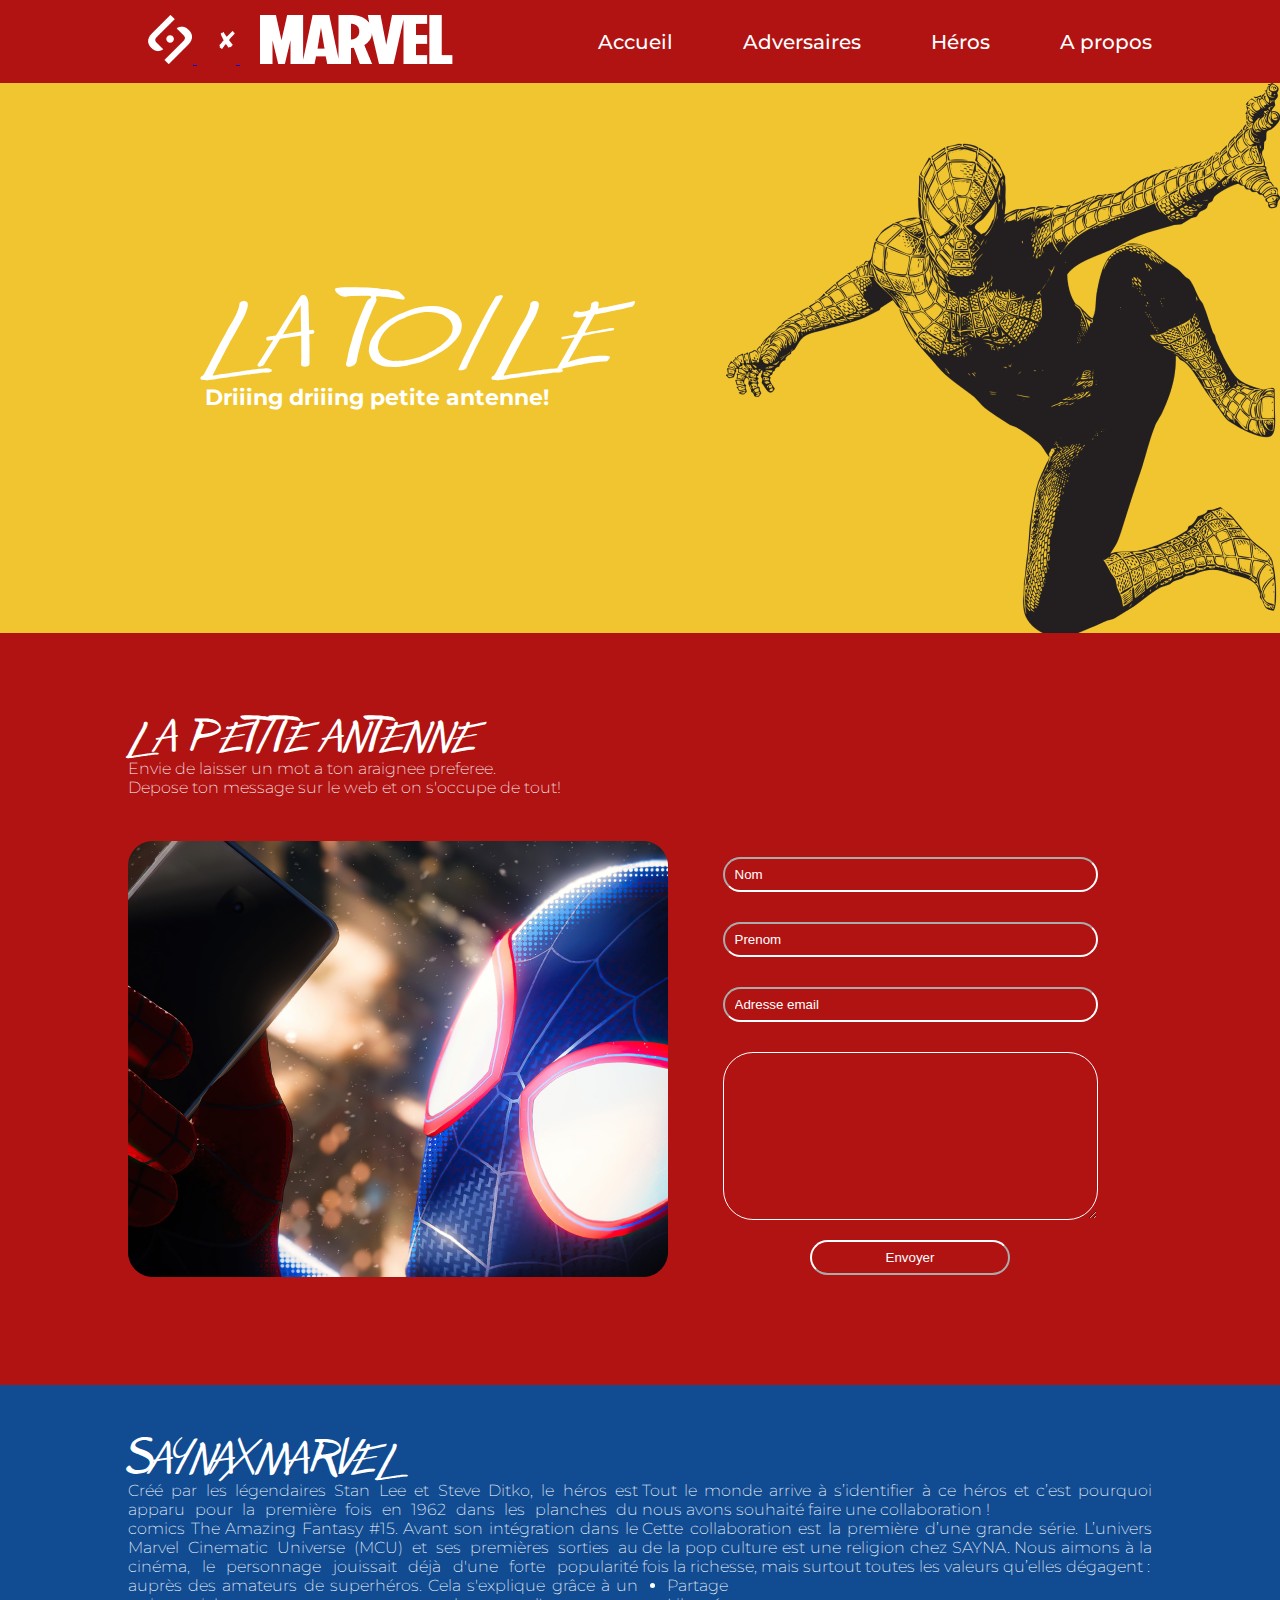
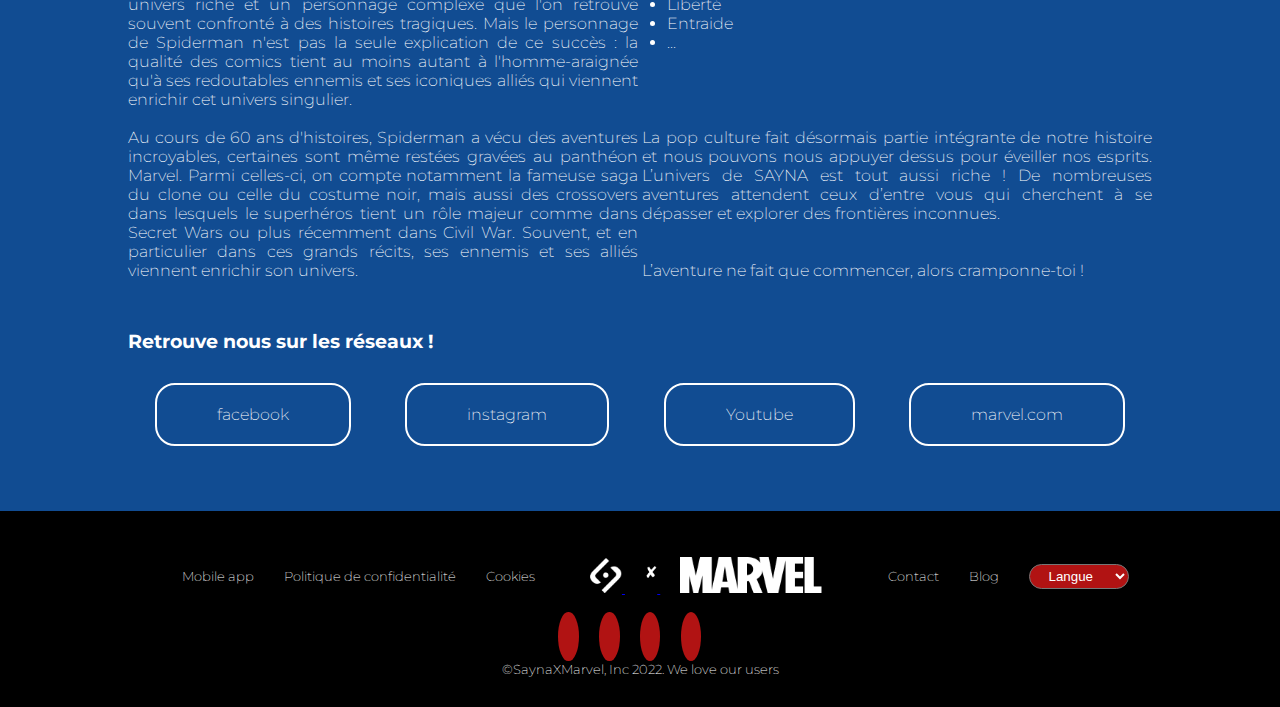
<file: SAYNA-JAVASCRIPT-NOWAYHOME-042022/apropos.html>
<!DOCTYPE html>
<html lang="fr">
<head>
    <meta charset="UTF-8">
    <meta http-equiv="X-UA-Compatible" content="IE=edge">
    <meta name="viewport" content="width=device-width, initial-scale=1.0">
    <link rel="stylesheet" href="https://cdnjs.cloudflare.com/ajax/libs/font-awesome/6.1.1/css/all.min.css" integrity="sha512-KfkfwYDsLkIlwQp6LFnl8zNdLGxu9YAA1QvwINks4PhcElQSvqcyVLLD9aMhXd13uQjoXtEKNosOWaZqXgel0g==" crossorigin="anonymous" referrerpolicy="no-referrer" />
    <link rel="stylesheet" href="./assets/css/adversaires.css">
    <link rel="stylesheet" href="./assets/css/apropos.css">
    <script src="jquery-3.6.0.min.js"></script>
    <title>Spiderman - A Propos</title>
</head>
<body>
    <header id="header-top">
        <nav>
            <div class="conteneur navigbar">
                <div class="brand">
                    <a href="bonus.html">
                        <img src="./assets/logo/logo1.png" alt="">
                        <img src="./assets/logo/logo2.png" alt="">
                        <img src="./assets/logo/logo3.png" alt="">
                    </a>
                </div>
                <div class="menu">
                    <ul>
                        <li><a href="index.html">Accueil</a></li>
                        <li><a href="adversaires.html">Adversaires</a></li>
                        <li><a href="heros.html">Héros</a></li>
                        <li><a href="apropos.html">A propos</a></li>
                    </ul>
                </div>
            </div>
        </nav>
    </header>
    <header id="header-top2">
        <div class="conteneur">
            <div class="brand-mobile">
                <a href="index.html">
                    <img src="./assets/logo/logo1.png" width="15%" alt="">
                    <img src="./assets/logo/logo2.png" width="10%" alt="">
                    <img src="./assets/logo/logo3.png" width="60%" alt="">
                </a>
                <div><i class="fa-solid fa-ellipsis fa-2x"></i></div>
            </div>
        </div>
    </header>
    <main>
        <section id="hero">
            <div class="image-rotate"></div>
            <!-- <div class="conteneur">
                <div class="brand-mobile">
                    <a href="index.html">
                        <img src="./assets/logo/logo1.png" width="15%" alt="">
                        <img src="./assets/logo/logo2.png" width="10%" alt="">
                        <img src="./assets/logo/logo3.png" width="60%" alt="">
                    </a>
                    <div><i class="fa-solid fa-ellipsis fa-2x"></i></div>
                </div>
            </div> -->
            <div class="conteneur box">
                <h1 class="titre">LA TOILE</h1>
                <p class="description">Driiing driiing petite antenne!</p>
            </div>
        </section>
        <section id="antenne">
            <div class="conteneur">
                <div class="antenne-header">
                    <h1>LA PETITE ANTENNE</h1>
                    <p>Envie de laisser un mot a ton araignee preferee. <br>
                    Depose ton message sur le web et on s'occupe de tout! </p>
                </div>
                <div class="antenne-body">
                    <div>
                        <img class="antenne-image" src="./assets/img/img34.png" style="width: 100%;" alt="">
                    </div>
                    <div class="formulaire">
                        <form action="" method="">
                            <input class="form-antenne" type="text" placeholder="Nom">
                            <input class="form-antenne" type="text" placeholder="Prenom" >
                            <input class="form-antenne " type="email" name="" id="" placeholder="Adresse email">
                            <textarea class="form-antenne" name="" id="" cols="30" rows="10"></textarea>
                            <input class="form-button" type="submit" value="Envoyer">
                        </form>
                    </div>
                </div>
            </div>
        </section>
        <section id="saynaxmarvel">
            <div class="conteneur">
                <h1>SAYNAXMARVEL</h1>
                <div class="saynaxmarvel-body">
                    <div class="box-text">
                        <p class="text">
                            Créé par les légendaires Stan Lee et Steve Ditko, le héros est apparu pour la première fois en 1962 dans les planches du comics The Amazing Fantasy #15. Avant son intégration dans le Marvel Cinematic Universe (MCU) et ses premières sorties au cinéma, le personnage jouissait déjà d'une forte popularité auprès des amateurs de superhéros. Cela s'explique grâce à un univers riche et un personnage complexe que l'on retrouve souvent confronté à des histoires tragiques. Mais le personnage de Spiderman n'est pas la seule explication de ce succès : la qualité des comics tient au moins autant à l'homme-araignée qu'à ses redoutables ennemis et ses iconiques alliés qui viennent enrichir cet univers singulier.
                       <br>
                       <br>
                            Au cours de 60 ans d'histoires, Spiderman a vécu des aventures incroyables, certaines sont même restées gravées au panthéon Marvel. Parmi celles-ci, on compte notamment la fameuse saga du clone ou celle du costume noir, mais aussi des crossovers dans lesquels le superhéros tient un rôle majeur comme dans Secret Wars ou plus récemment dans Civil War. Souvent, et en particulier dans ces grands récits, ses ennemis et ses alliés viennent enrichir son univers.
                        </p>
                    </div>

                    <div class="box-text">
                        <p class="text">
                            Tout le monde arrive à s’identifier à ce héros et c’est pourquoi nous avons souhaité faire une collaboration !
                            <br>
                            Cette collaboration est la première d’une grande série. L’univers de la pop culture est une religion chez SAYNA. Nous aimons à la fois la richesse, mais surtout toutes les valeurs qu’elles dégagent :
                            <ul>
                                <li>Partage</li>
                                <li>Liberté</li>
                                <li>Entraide</li>
                                <li>...</li>
                            </ul>
                            
                            <br>
                            <br>
                            <br>
                            <br>
                            La pop culture fait désormais partie intégrante de notre histoire et nous pouvons nous appuyer dessus pour éveiller nos esprits.
                            L’univers de SAYNA est tout aussi riche ! De nombreuses aventures attendent ceux d’entre vous qui cherchent à se dépasser et explorer des frontières inconnues.
                            <br>
                            <br>
                            <br>
                            L’aventure ne fait que commencer, alors cramponne-toi !
                        </p>
                    </div>
                </div>
                <div class="saynaxmarvel-media">
                    <h3>Retrouve nous sur les réseaux !</h3>
                    <div class="media">
                        <a href="#">facebook</a>
                        <a href="#">instagram</a>
                        <a href="#">Youtube</a>
                        <a href="#">marvel.com</a>
                    </div>
                </div>
            </div>
        </section>
    </main>
    <footer>
        <div class="conteneur footer">
            <div class="navigation-footer">
                <ul class="list1">
                    <li><a href="#">Mobile app</a></li>
                    <li><a href="#">Politique de confidentialité</a></li>
                    <li><a href="#">Cookies</a></li>
                </ul>
                <div class="brand">
                    <a href="#">
                        <img src="./assets/logo/logo1.png" width="16%" alt="">
                        <img src="./assets/logo/logo2.png" width="10%" alt="">
                        <img src="./assets/logo/logo3.png" width="50%" alt="">
                    </a>
                </div>
                <ul class="list2">
                    <li><a href="#">Contact</a></li>
                    <li><a href="#">Blog</a></li>
                    <li><select class="formselect">
                        <option selected="">Langue</option>
                        <option>Francais</option>
                        <option>Anglais</option>
                        <option>Espagnol</option>
                        <option>Creole</option>
                        </select></li>
                </ul>
            </div>
            <div class="media">
                <i class="fa-brands fa-facebook-f footer icon"></i>
                <i class="fa-brands fa-instagram footer icon"></i>
                <i class="fa-brands fa-youtube footer icon"></i>
                <i class="fa-brands fa-twitter footer icon"></i>
            </div>
            <div class="copyright">
                <p>&copy;SaynaXMarvel, Inc 2022. We love our users</p>
            </div>
        </div>
    </footer>
    <script src="commun.js"></script>
</body>
</html>
</file>
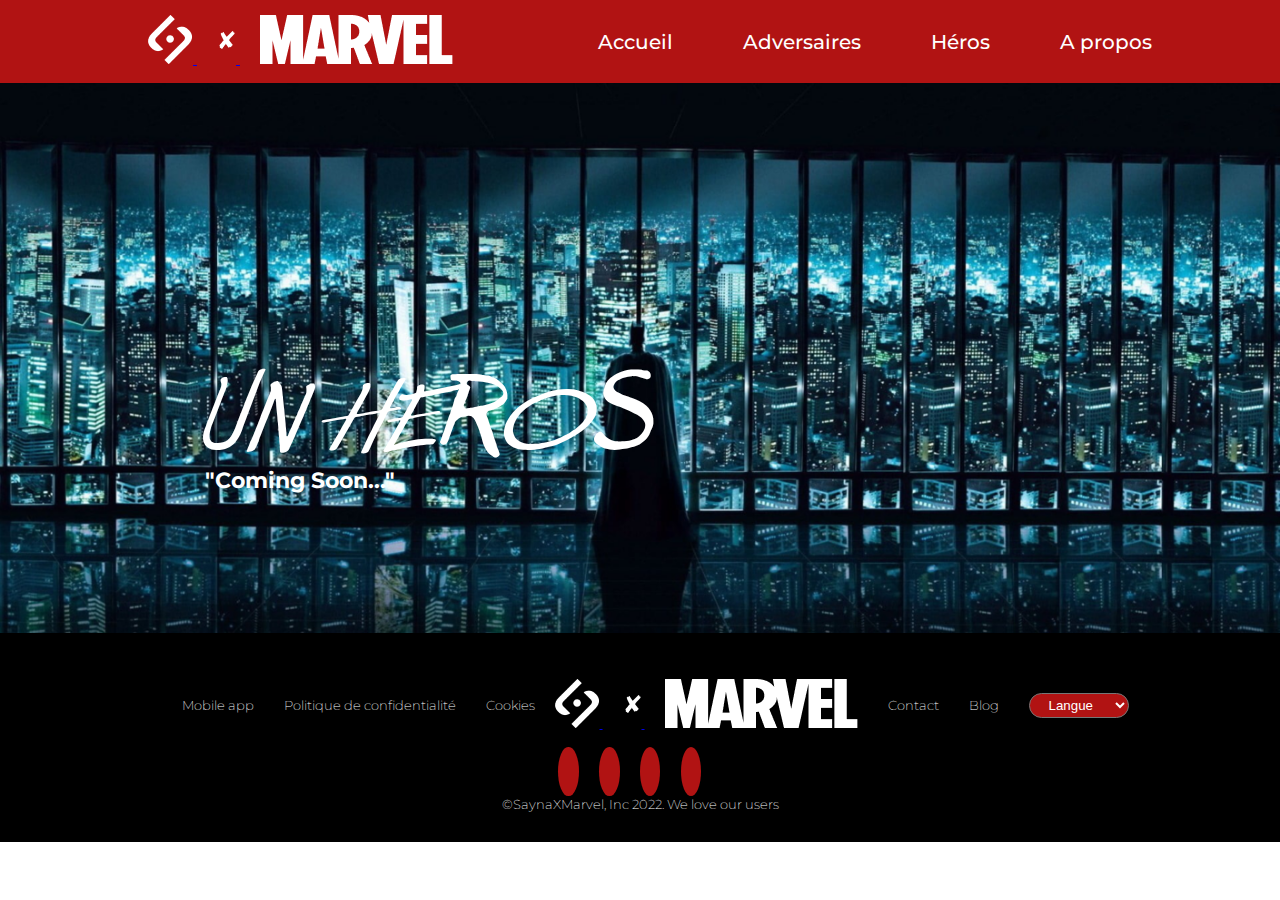
<file: SAYNA-JAVASCRIPT-NOWAYHOME-042022/bonus.html>
<!DOCTYPE html>
<html lang="fr">
<head>
    <meta charset="UTF-8">
    <meta http-equiv="X-UA-Compatible" content="IE=edge">
    <meta name="viewport" content="width=device-width, initial-scale=1.0">
    <link rel="stylesheet" href="https://cdnjs.cloudflare.com/ajax/libs/font-awesome/6.1.1/css/all.min.css" integrity="sha512-KfkfwYDsLkIlwQp6LFnl8zNdLGxu9YAA1QvwINks4PhcElQSvqcyVLLD9aMhXd13uQjoXtEKNosOWaZqXgel0g==" crossorigin="anonymous" referrerpolicy="no-referrer" />
    <link rel="stylesheet" href="./assets/css/adversaires.css">
    <link rel="stylesheet" href="./assets/css/bonus.css">
    <script src="jquery-3.6.0.min.js"></script>
    <title>Spiderman - Bonus</title>
</head>
<body>
    <header id="header-top">
        <nav>
            <div class="conteneur navigbar">
                <div class="brand">
                    <a href="bonus.html">
                        <img src="./assets/logo/logo1.png" alt="">
                        <img src="./assets/logo/logo2.png" alt="">
                        <img src="./assets/logo/logo3.png" alt="">
                    </a>
                </div>
                <div class="menu">
                    <ul>
                        <li><a href="index.html">Accueil</a></li>
                        <li><a href="adversaires.html">Adversaires</a></li>
                        <li><a href="heros.html">Héros</a></li>
                        <li><a href="apropos.html">A propos</a></li>
                    </ul>
                </div>
            </div>
        </nav>
    </header>
    <main>
        <section id="hero" >
            <div class="conteneur">
                <div class="brand-mobile">
                    <a href="index.html">
                        <img src="./assets/logo/logo1.png" width="15%" alt="">
                        <img src="./assets/logo/logo2.png" width="10%" alt="">
                        <img src="./assets/logo/logo3.png" width="60%" alt="">
                    </a>
                    <div><i class="fa-solid fa-ellipsis fa-2x"></i></div>
                </div>
            </div>
            
            <div class="conteneur box">
                <h1 class="titre">UN HEROS</h1>
                <p class="description">"Coming Soon..."</p>
            </div>
        </section>
    </main>

    <footer>
        <div class="conteneur footer">
            <div class="navigation-footer">
                <ul class="list1">
                    <li><a href="#">Mobile app</a></li>
                    <li><a href="#">Politique de confidentialité</a></li>
                    <li><a href="#">Cookies</a></li>
                </ul>
                <div class="brand">
                    <a href="#">
                        <img src="./assets/logo/logo1.png" alt="">
                        <img src="./assets/logo/logo2.png" alt="">
                        <img src="./assets/logo/logo3.png" alt="">
                    </a>
                </div>
                <ul class="list2">
                    <li><a href="#">Contact</a></li>
                    <li><a href="#">Blog</a></li>
                    <li><select class="formselect">
                        <option selected="">Langue</option>
                        <option>Francais</option>
                        <option>Anglais</option>
                        <option>Espagnol</option>
                        <option>Creole</option>
                        </select></li>
                </ul>
            </div>
            <div class="media">
                <i class="fa-brands fa-facebook-f footer icon"></i>
                <i class="fa-brands fa-instagram footer icon"></i>
                <i class="fa-brands fa-youtube footer icon"></i>
                <i class="fa-brands fa-twitter footer icon"></i>
            </div>
            <div class="copyright">
                <p>&copy;SaynaXMarvel, Inc 2022. We love our users</p>
            </div>
        </div>
    </footer>
    <script src="commun.js"></script>
</body>
</html>
</file>
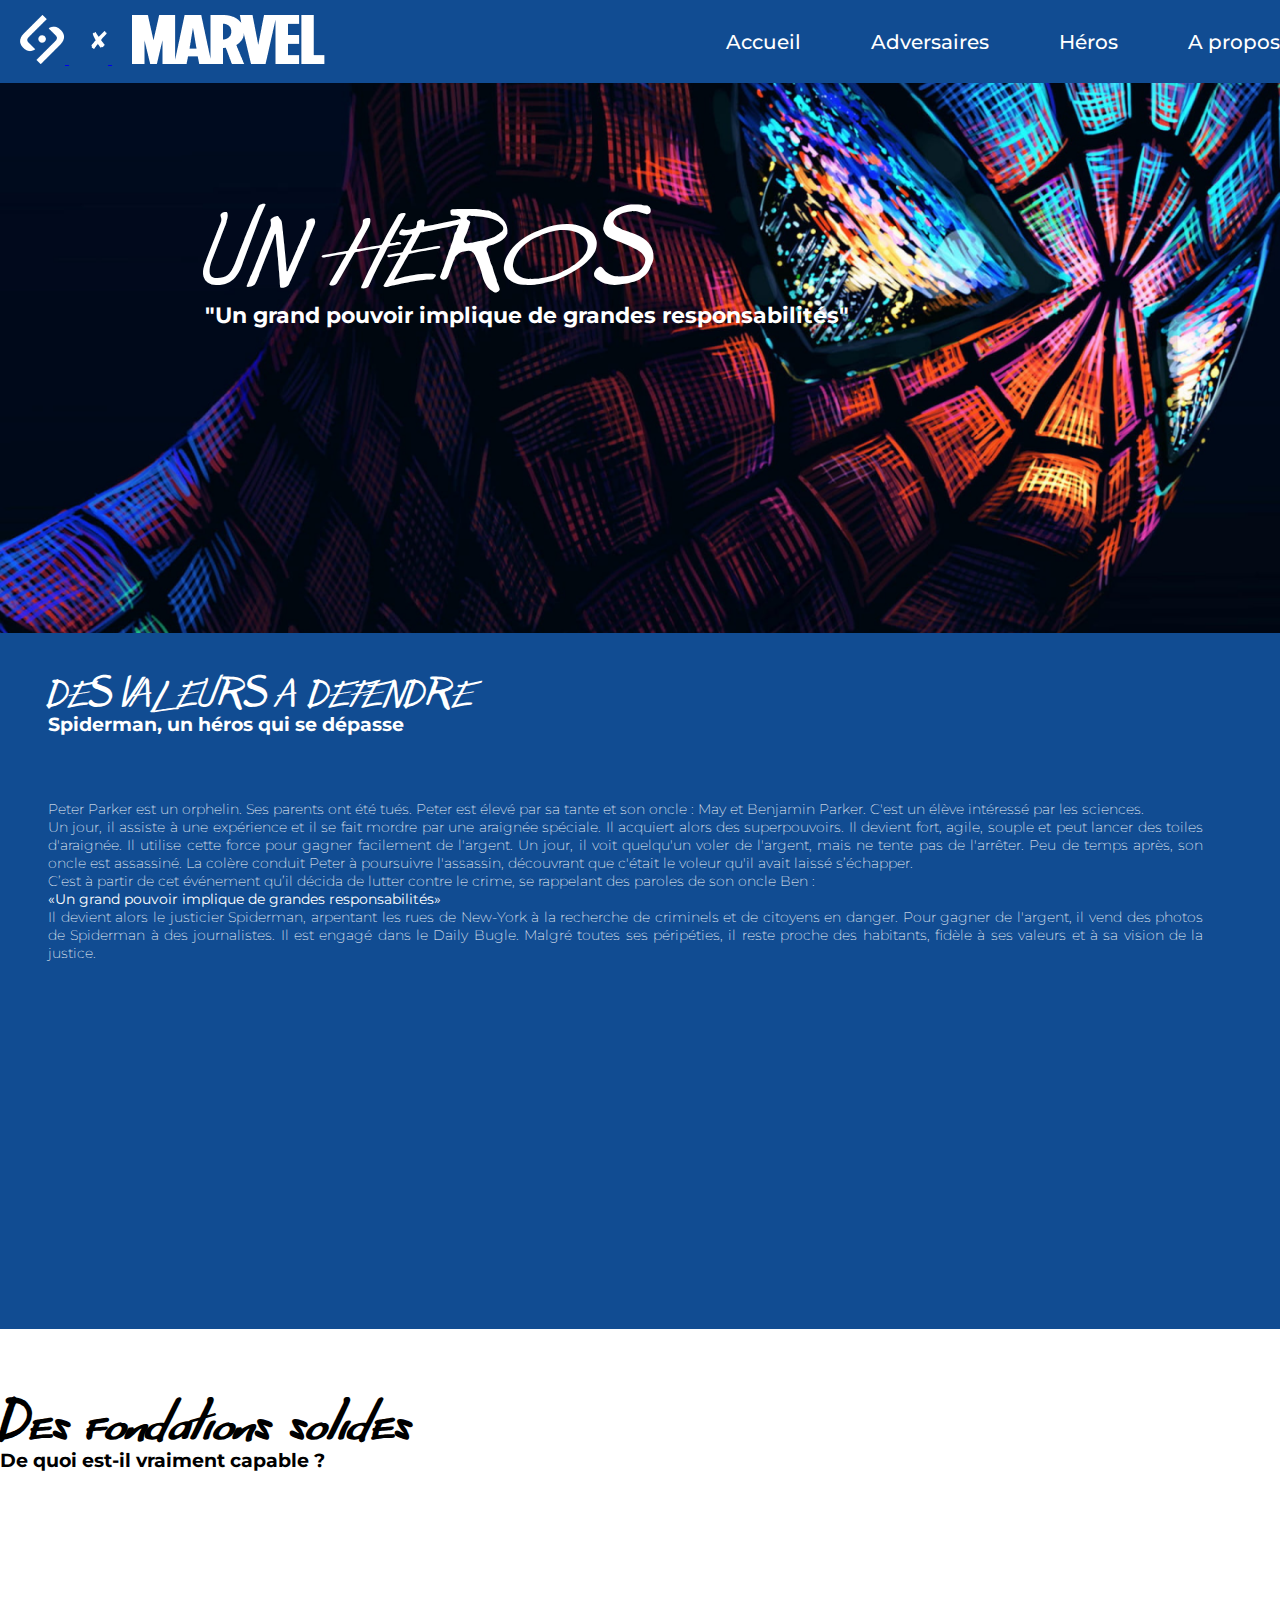
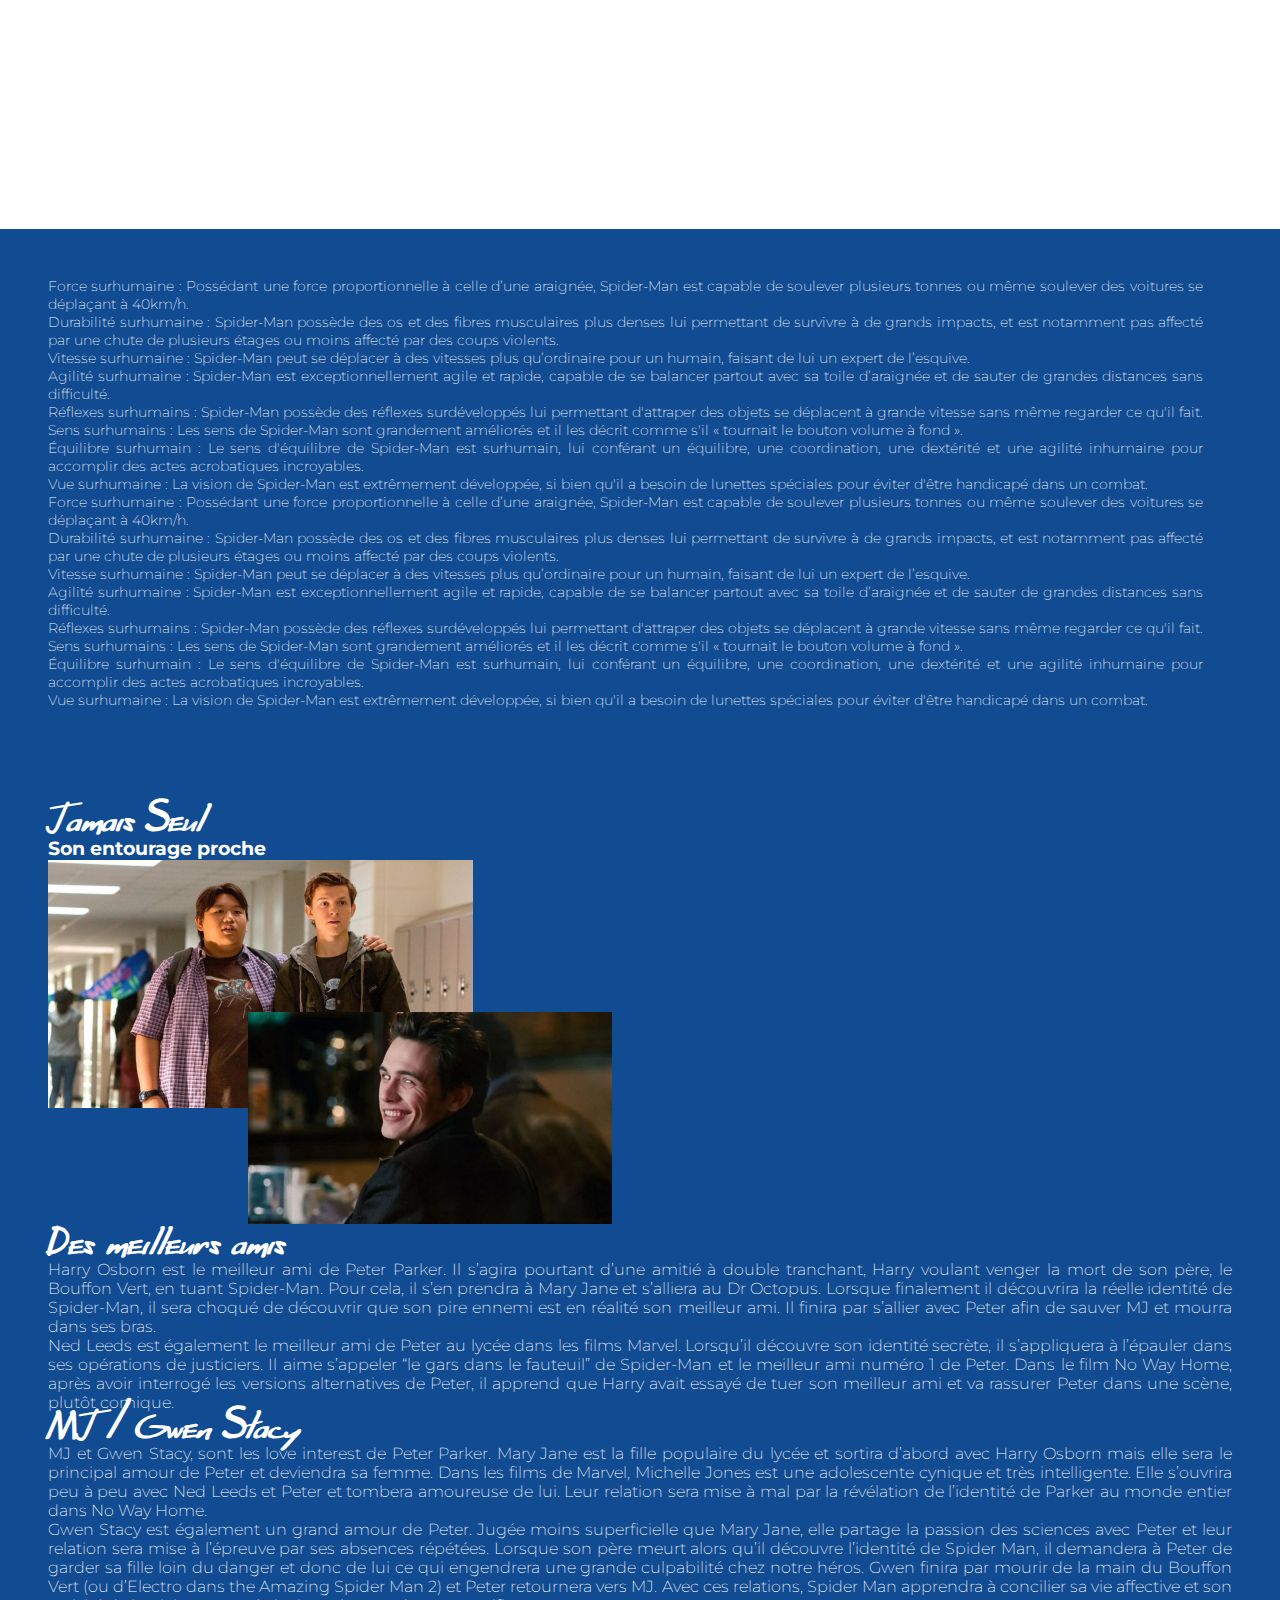
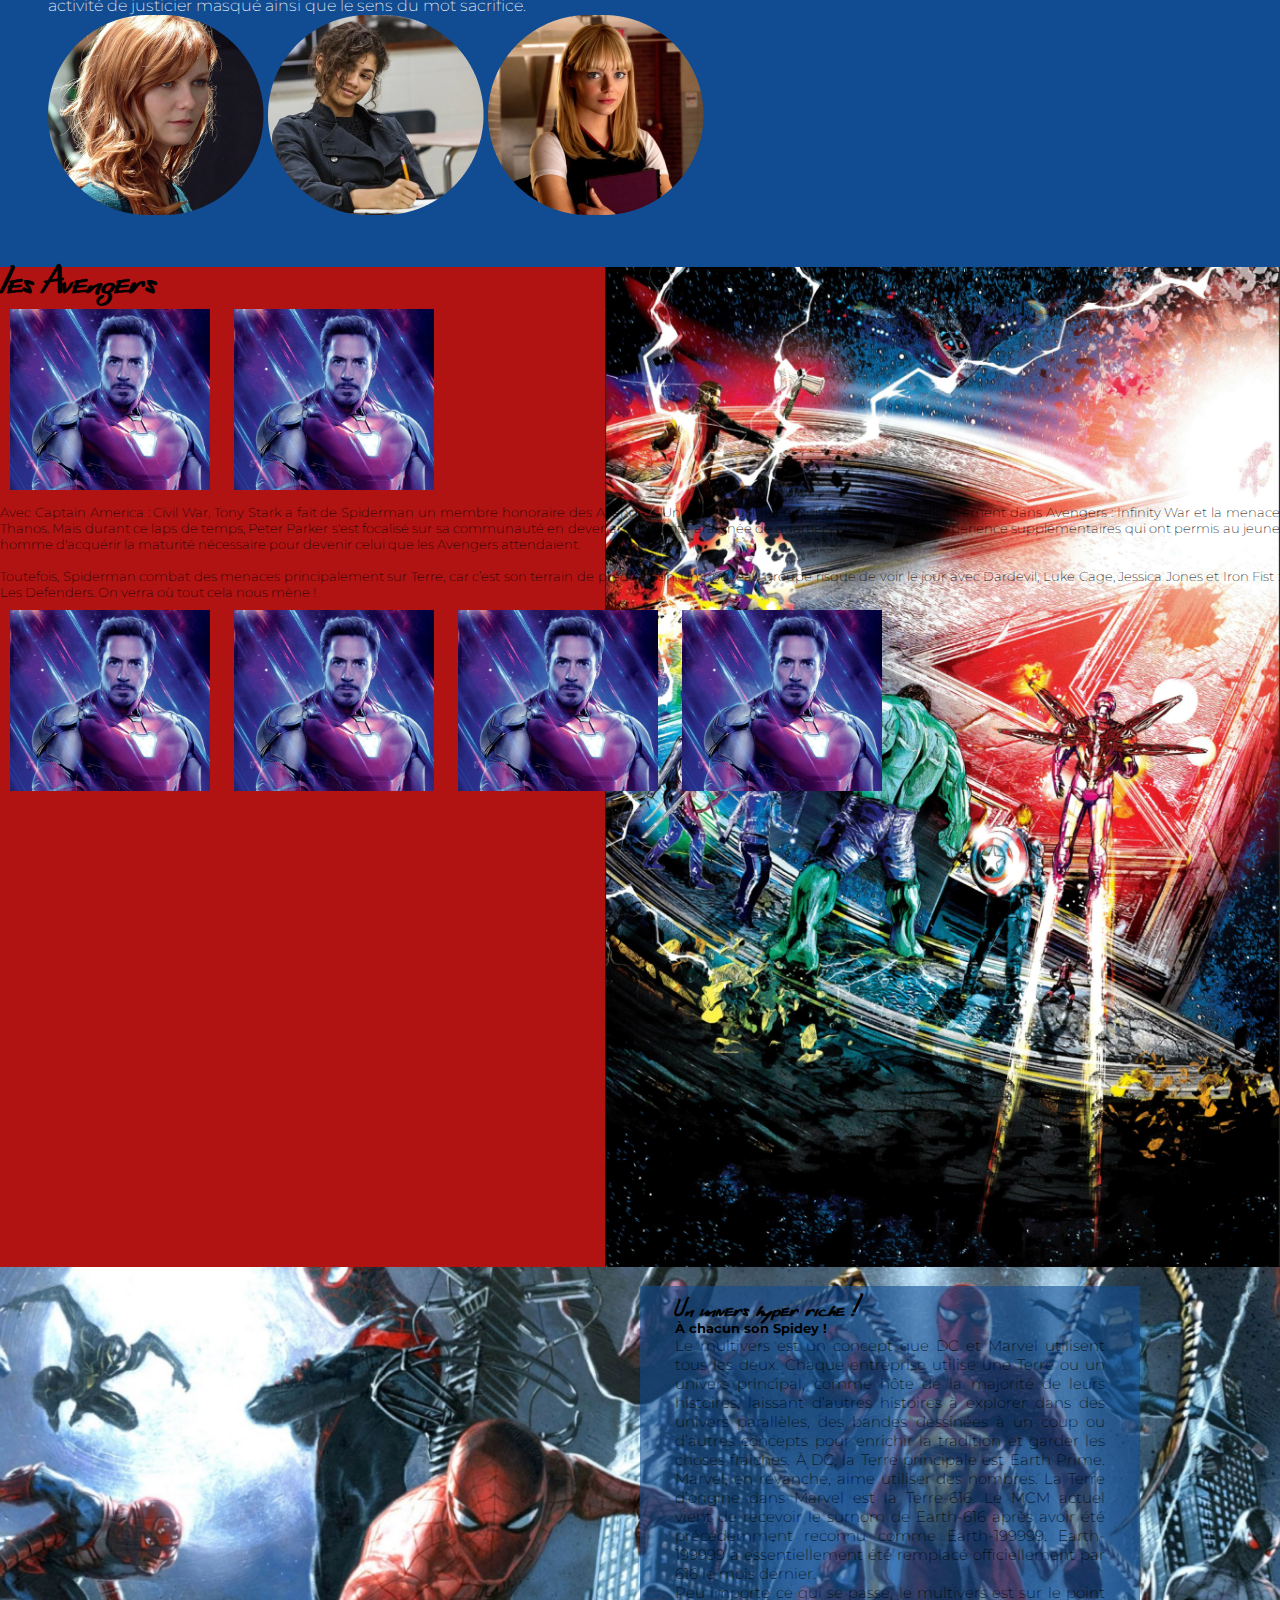
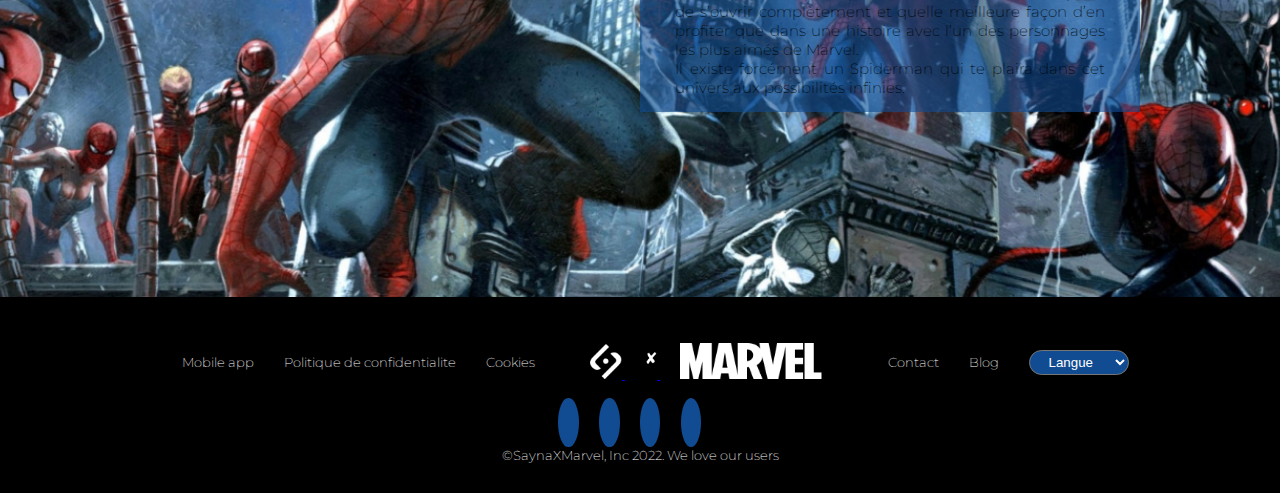
<file: SAYNA-JAVASCRIPT-NOWAYHOME-042022/heros.html>
<!DOCTYPE html>
<html lang="fr">
<head>
    <meta charset="UTF-8">
    <meta http-equiv="X-UA-Compatible" content="IE=edge">
    <meta name="viewport" content="width=device-width, initial-scale=1.0">
    <link href="https://cdn.jsdelivr.net/npm/bootstrap@5.1.3/dist/css/bootstrap.min.css" rel="stylesheet" integrity="sha384-1BmE4kWBq78iYhFldvKuhfTAU6auU8tT94WrHftjDbrCEXSU1oBoqyl2QvZ6jIW3" crossorigin="anonymous">
    <link rel="stylesheet" href="https://cdnjs.cloudflare.com/ajax/libs/font-awesome/6.1.1/css/all.min.css" integrity="sha512-KfkfwYDsLkIlwQp6LFnl8zNdLGxu9YAA1QvwINks4PhcElQSvqcyVLLD9aMhXd13uQjoXtEKNosOWaZqXgel0g==" crossorigin="anonymous" referrerpolicy="no-referrer" />
    <link rel="stylesheet" href="./assets/css/adversaires.css">
    <link rel="stylesheet" href="./assets/css/heros.css">
    <script src="jquery-3.6.0.min.js"></script>
    <title>Spiderman - Heros</title>
</head>
<body>
    <header id="header-top">
        <nav>
            <div class="container navigbar">
                <div class="brand">
                    <a href="bonus.html">
                        <img src="./assets/logo/logo1.png" alt="">
                        <img src="./assets/logo/logo2.png" alt="">
                        <img src="./assets/logo/logo3.png" alt="">
                    </a>
                </div>
                <div class="menu">
                    <ul>
                        <li><a href="index.html">Accueil</a></li>
                        <li><a href="adversaires.html">Adversaires</a></li>
                        <li><a href="heros.html">Héros</a></li>
                        <li><a href="apropos.html">A propos</a></li>
                    </ul>
                </div>
            </div>
        </nav>
    </header>
    <main>
        <section id="hero" >
            <div class="container">
                <div class="d-flex d-sm-none brand-mobile">
                    <a href="index.html">
                        <img src="./assets/logo/logo1.png" width="15%" alt="">
                        <img src="./assets/logo/logo2.png" width="10%" alt="">
                        <img src="./assets/logo/logo3.png" width="60%" alt="">
                    </a>
                    <div class="menu-mobile"><i class="fa-solid fa-ellipsis fa-2x"></i></div>
                </div>
            </div>
            <div class="conteneur box">
                <h1 class="titre">UN HEROS</h1>
                <p class="description">"Un grand pouvoir implique de grandes responsabilités"</p>
            </div>
        </section>
        <section id="valeurs">
            <div class="container">
                <div class="valeurs-head">
                    <h1>DES VALEURS A DEFENDRE</h1>
                    <h3>Spiderman, un héros qui se dépasse</h3>
                </div>
                <div class="row align-items-center valeurs-body ">
                    <div class="col-md-6 fw-light text">
                        <p>Peter Parker est un orphelin. Ses parents ont été tués. Peter est élevé par sa tante et son oncle : May et Benjamin Parker. C'est un élève intéressé par les sciences.
                        </p>
                        <p>Un jour, il assiste à une expérience et il se fait mordre par une araignée spéciale. Il acquiert alors des superpouvoirs. Il devient fort, agile, souple et peut lancer des toiles d'araignée. Il utilise cette force pour gagner facilement de l'argent. Un jour, il voit quelqu'un voler de l'argent, mais ne tente pas de l'arrêter. Peu de temps après, son oncle est assassiné. La colère conduit Peter à poursuivre l'assassin, découvrant que c'était le voleur qu'il avait laissé s’échapper.
                        </p>
                        <p>C’est à partir de cet événement qu’il décida de lutter contre le crime, se rappelant des paroles de son oncle Ben :</p>
                        <p><b> &laquo;Un grand pouvoir implique de grandes responsabilités&raquo; </b></p>
                        <p>Il devient alors le justicier Spiderman, arpentant les rues de New-York à la recherche de criminels et de citoyens en danger.
                            Pour gagner de l'argent, il vend des photos de Spiderman à des journalistes. Il est engagé dans le Daily Bugle.
                            Malgré toutes ses péripéties, il reste proche des habitants, fidèle à ses valeurs et à sa vision de la justice.</p>
                    </div>
                    <div class="col-md-6 video">
                        <iframe width="560" height="315" src="https://www.youtube.com/embed/masukri2JiQ" title="YouTube video player" frameborder="0" allow="accelerometer; autoplay; clipboard-write; encrypted-media; gyroscope; picture-in-picture" allowfullscreen></iframe>
                    </div>
                </div>
            </div>
        </section>
        <section id="fondations">
            <div class="container text-white">
                <h1 class="text-uppercase">Des fondations solides</h1>
                <h3>De quoi est-il vraiment capable ?</h3>
            </div>
        </section>
        <section id="heros-info">
            <div class="container">
                <div class="row">
                    <div class="col-md-6 text fw-light">
                        <p> <span class="fw-bold">Force surhumaine :</span> Possédant une force proportionnelle à celle d’une araignée, Spider-Man est capable de soulever plusieurs tonnes ou même soulever des voitures se déplaçant à 40km/h.<br> 
                        <span class="fw-bold"> Durabilité surhumaine :</span> Spider-Man possède des os et des fibres musculaires plus denses lui permettant de survivre à de grands impacts, et est notamment pas affecté par une chute de plusieurs étages ou moins affecté par des coups violents. <br> 
                        <span class="fw-bold">Vitesse surhumaine :</span> Spider-Man peut se déplacer à des vitesses plus qu’ordinaire pour un humain, faisant de lui un expert de l’esquive. <br>
                        <span class="fw-bold">Agilité surhumaine :</span> Spider-Man est exceptionnellement agile et rapide, capable de se balancer partout avec sa toile d’araignée et de sauter de grandes distances sans difficulté.</p>
                        <p> <span class="fw-bold">Réflexes surhumains :</span> Spider-Man possède des réflexes surdéveloppés lui permettant d'attraper des objets se déplacent à grande vitesse sans même regarder ce qu'il fait.
                            Sens surhumains : Les sens de Spider-Man sont grandement améliorés et il les décrit comme s'il « tournait le bouton volume à fond ».
                            <br> 
                        <span class="fw-bold"> Équilibre surhumain :</span> Le sens d'équilibre de Spider-Man est surhumain, lui conférant un équilibre, une coordination, une dextérité et une agilité inhumaine pour accomplir des actes acrobatiques incroyables.
                        <br> 
                        <span class="fw-bold">Vue surhumaine :</span> La vision de Spider-Man est extrêmement développée, si bien qu'il a besoin de lunettes spéciales pour éviter d'être handicapé dans un combat.
                        </p>
                    </div>
                    <div class="col-md-6 text fw-light">
                        <p> <span class="fw-bold">Force surhumaine :</span> Possédant une force proportionnelle à celle d’une araignée, Spider-Man est capable de soulever plusieurs tonnes ou même soulever des voitures se déplaçant à 40km/h.<br> 
                            <span class="fw-bold"> Durabilité surhumaine :</span> Spider-Man possède des os et des fibres musculaires plus denses lui permettant de survivre à de grands impacts, et est notamment pas affecté par une chute de plusieurs étages ou moins affecté par des coups violents. <br> 
                            <span class="fw-bold">Vitesse surhumaine :</span> Spider-Man peut se déplacer à des vitesses plus qu’ordinaire pour un humain, faisant de lui un expert de l’esquive. <br>
                            <span class="fw-bold">Agilité surhumaine :</span> Spider-Man est exceptionnellement agile et rapide, capable de se balancer partout avec sa toile d’araignée et de sauter de grandes distances sans difficulté.</p>
                            <p> <span class="fw-bold">Réflexes surhumains :</span> Spider-Man possède des réflexes surdéveloppés lui permettant d'attraper des objets se déplacent à grande vitesse sans même regarder ce qu'il fait.
                                Sens surhumains : Les sens de Spider-Man sont grandement améliorés et il les décrit comme s'il « tournait le bouton volume à fond ».
                                <br> 
                            <span class="fw-bold"> Équilibre surhumain :</span> Le sens d'équilibre de Spider-Man est surhumain, lui conférant un équilibre, une coordination, une dextérité et une agilité inhumaine pour accomplir des actes acrobatiques incroyables.
                            <br> 
                            <span class="fw-bold">Vue surhumaine :</span> La vision de Spider-Man est extrêmement développée, si bien qu'il a besoin de lunettes spéciales pour éviter d'être handicapé dans un combat.
                            </p>
                    </div>
                </div>
            </div>
        </section>
        <section id="entourage">
            <div class="container">
                <div class="entourage-head">
                    <h1 class="text-uppercase">Jamais Seul</h1>
                    <h3>Son entourage proche</h3>
                </div>
                <div class="row">
                    <div class="col-md-6">
                        <div class="entourage-image1">
                            <img class="img-fluid" src="./assets/img/img21.png" alt="">
                        </div>
                        <div class="entourage-image2">
                            <img class="img-fluid" src="./assets/img/img22.png" alt="">
                        </div>
                    </div>
                    <div class="col-md-6">
                        <h1 class="text-uppercase">Des meilleurs amis</h1>
                        <p class="entourage-text" >Harry Osborn est le meilleur ami de Peter Parker. Il s’agira pourtant d’une amitié à double tranchant, Harry voulant venger la mort de son père, le Bouffon Vert, en tuant Spider-Man. Pour cela, il s’en prendra à Mary Jane et s’alliera au Dr Octopus. Lorsque finalement il découvrira la réelle identité de Spider-Man, il sera choqué de découvrir que son pire ennemi est en réalité son meilleur ami. Il finira par s’allier avec Peter afin de sauver MJ et mourra dans ses bras. <br>
                        Ned Leeds est également le meilleur ami de Peter au lycée dans les films Marvel. Lorsqu’il découvre son identité secrète, il s’appliquera à l’épauler dans ses opérations de justiciers. Il aime s’appeler “le gars dans le fauteuil” de Spider-Man et le meilleur ami numéro 1 de Peter. Dans le film No Way Home, après avoir interrogé les versions alternatives de Peter, il apprend que Harry avait essayé de tuer son meilleur ami et va rassurer Peter dans une scène, plutôt comique.
                        </p>
                    </div>
                    <div class="col-md-6">
                        <h1 class="text-uppercase">MJ / Gwen Stacy</h1>
                        <p class="entourage-text">MJ et Gwen Stacy, sont les love interest de Peter Parker. Mary Jane est la fille populaire du lycée et sortira d’abord avec Harry Osborn mais elle sera le principal amour de Peter et deviendra sa femme. Dans les films de Marvel, Michelle Jones est une adolescente cynique et très intelligente. Elle s’ouvrira peu à peu avec Ned Leeds et Peter et tombera amoureuse de lui. Leur relation sera mise à mal par la révélation de l’identité de Parker au monde entier dans No Way Home. <br>
                        Gwen Stacy est également un grand amour de Peter. Jugée moins superficielle que Mary Jane, elle partage la passion des sciences avec Peter et leur relation sera mise à l’épreuve par ses absences répétées. Lorsque son père meurt alors qu’il découvre l’identité de Spider Man, il demandera à Peter de garder sa fille loin du danger et donc de lui ce qui engendrera une grande culpabilité chez notre héros. Gwen finira par mourir de la main du Bouffon Vert (ou d’Electro dans the Amazing Spider Man 2)  et Peter retournera vers MJ.
                        Avec ces relations, Spider Man apprendra à concilier sa vie affective et son activité de justicier masqué ainsi que le sens du mot sacrifice.
                            </p>
                    </div>
                    <div class="col-md-6">
                        <div class="text-center pt-5 entourage3-img">
                            <img class="img-fluid p-2" src="./assets/img/img23.png" alt="">
                            <img class="img-fluid p-2" src="./assets/img/img24.png" alt="">
                            <img class="img-fluid p-2" src="./assets/img/img25.png" alt="">
                        </div>
                    </div>
                </div>
            </div>
        </section>
        <section id="avengers" class="py-5">
            <div class="container">
                <div class="row">
                    <div class="col-md-6">
                        <h1 class="text-uppercase text-white pb-4">les Avengers</h1>
                        <div class="">
                            <div class="row">
                                <div class="col-md-5">
                                    <img class="avengers-img" src="./assets/img/img26.png"  alt="">
                                    <img class="avengers-img" src="./assets/img/img26.png"  alt="">
                                </div>
                                <div class="col-md-6 text-white">
                                    <p class="avengers-text">Avec Captain America : Civil War, Tony Stark a fait de Spiderman un membre honoraire des Avengers. Un statut qui lui a ensuite été octroyé définitivement dans Avengers : Infinity War et la menace Thanos. Mais durant ce laps de temps, Peter Parker s'est focalisé sur sa communauté en devenant "la petite araignée de quartier". Deux années d'expérience supplémentaires qui ont permis au jeune homme d'acquérir la maturité nécessaire pour devenir celui que les Avengers attendaient. <br>
                                       <br> Toutefois, Spiderman combat des menaces principalement sur Terre, car c’est son terrain de prédilection. Un nouveau groupe risque de voir le jour avec Dardevil, Luke Cage, Jessica Jones et Iron Fist : Les Defenders. On verra où tout cela nous mène ! </p>
                                </div>
                            </div> 
                        </div>
                            <img class="avengers-img" src="./assets/img/img26.png"  alt="">
                            <img class="avengers-img" src="./assets/img/img26.png"  alt="">
                            <img class="avengers-img" src="./assets/img/img26.png"  alt="">
                            <img class="avengers-img" src="./assets/img/img26.png"  alt="">
                        </div>
                    </div>
                    <div class="col-md-6">
                    </div>
                </div>
            </div>
        </section>
        <section id="univers">
            <div class="univers-content">
                <h3 class="text-uppercase text-white text-center">Un univers hyper riche !</h3>
                <h5 class="text-white text-end" >À chacun son Spidey !</h5>
                <div class="univers-text text-white">
                    <p>
                        Le multivers est un concept que DC et Marvel utilisent tous les deux. Chaque entreprise utilise une Terre ou un univers principal, comme hôte de la majorité de leurs histoires, laissant d’autres histoires à explorer dans des univers parallèles, des bandes dessinées à un coup ou d’autres concepts pour enrichir la tradition et garder les choses fraîches. À DC, la Terre principale est Earth Prime. Marvel, en revanche, aime utiliser des nombres. La Terre d’origine dans Marvel est la Terre-616. Le MCM actuel vient de recevoir le surnom de Earth-616 après avoir été précédemment reconnu comme Earth-199999. Earth-199999 a essentiellement été remplacé officiellement par 616 le mois dernier.

                    </p>
                    <p>
                        Peu importe ce qui se passe, le multivers est sur le point de s’ouvrir complètement et quelle meilleure façon d’en profiter que dans une histoire avec l’un des personnages les plus aimés de Marvel.
                    </p>
                    <p>
                        Il existe forcément un Spiderman qui te plaira dans cet univers aux possibilités infinies.
                    </p>
                </div>
            </div>
            
        </section>
    </main>
    <footer>
        <div class="conteneur footer">
            <div class="navigation-footer">
                <ul class="list1">
                    <li><a href="#">Mobile app</a></li>
                    <li><a href="#">Politique de confidentialite</a></li>
                    <li><a href="#">Cookies</a></li>
                </ul>
                <div class="brand">
                    <a href="#">
                        <img src="./assets/logo/logo1.png" width="16%" alt="">
                        <img src="./assets/logo/logo2.png" width="10%" alt="">
                        <img src="./assets/logo/logo3.png" width="50%" alt="">
                    </a>
                </div>
                <ul class="list2">
                    <li><a href="#">Contact</a></li>
                    <li><a href="#">Blog</a></li>
                    <li><select class="formselect">
                        <option selected="">Langue</option>
                        <option>Francais</option>
                        <option>Anglais</option>
                        <option>Espagnol</option>
                        <option>Creole</option>
                        </select></li>
                </ul>
            </div>
            <div class="media">
                <i class="fa-brands fa-facebook-f footer icon"></i>
                <i class="fa-brands fa-instagram footer icon"></i>
                <i class="fa-brands fa-youtube footer icon"></i>
                <i class="fa-brands fa-twitter footer icon"></i>
            </div>
            <div class="copyright">
                <p>&copy;SaynaXMarvel, Inc 2022. We love our users</p>
            </div>
        </div>
    </footer>
    <script src="https://cdn.jsdelivr.net/npm/bootstrap@5.1.3/dist/js/bootstrap.bundle.min.js" integrity="sha384-ka7Sk0Gln4gmtz2MlQnikT1wXgYsOg+OMhuP+IlRH9sENBO0LRn5q+8nbTov4+1p" crossorigin="anonymous"></script>
    <script src="commun.js"></script>
</body>
</html>
</file>
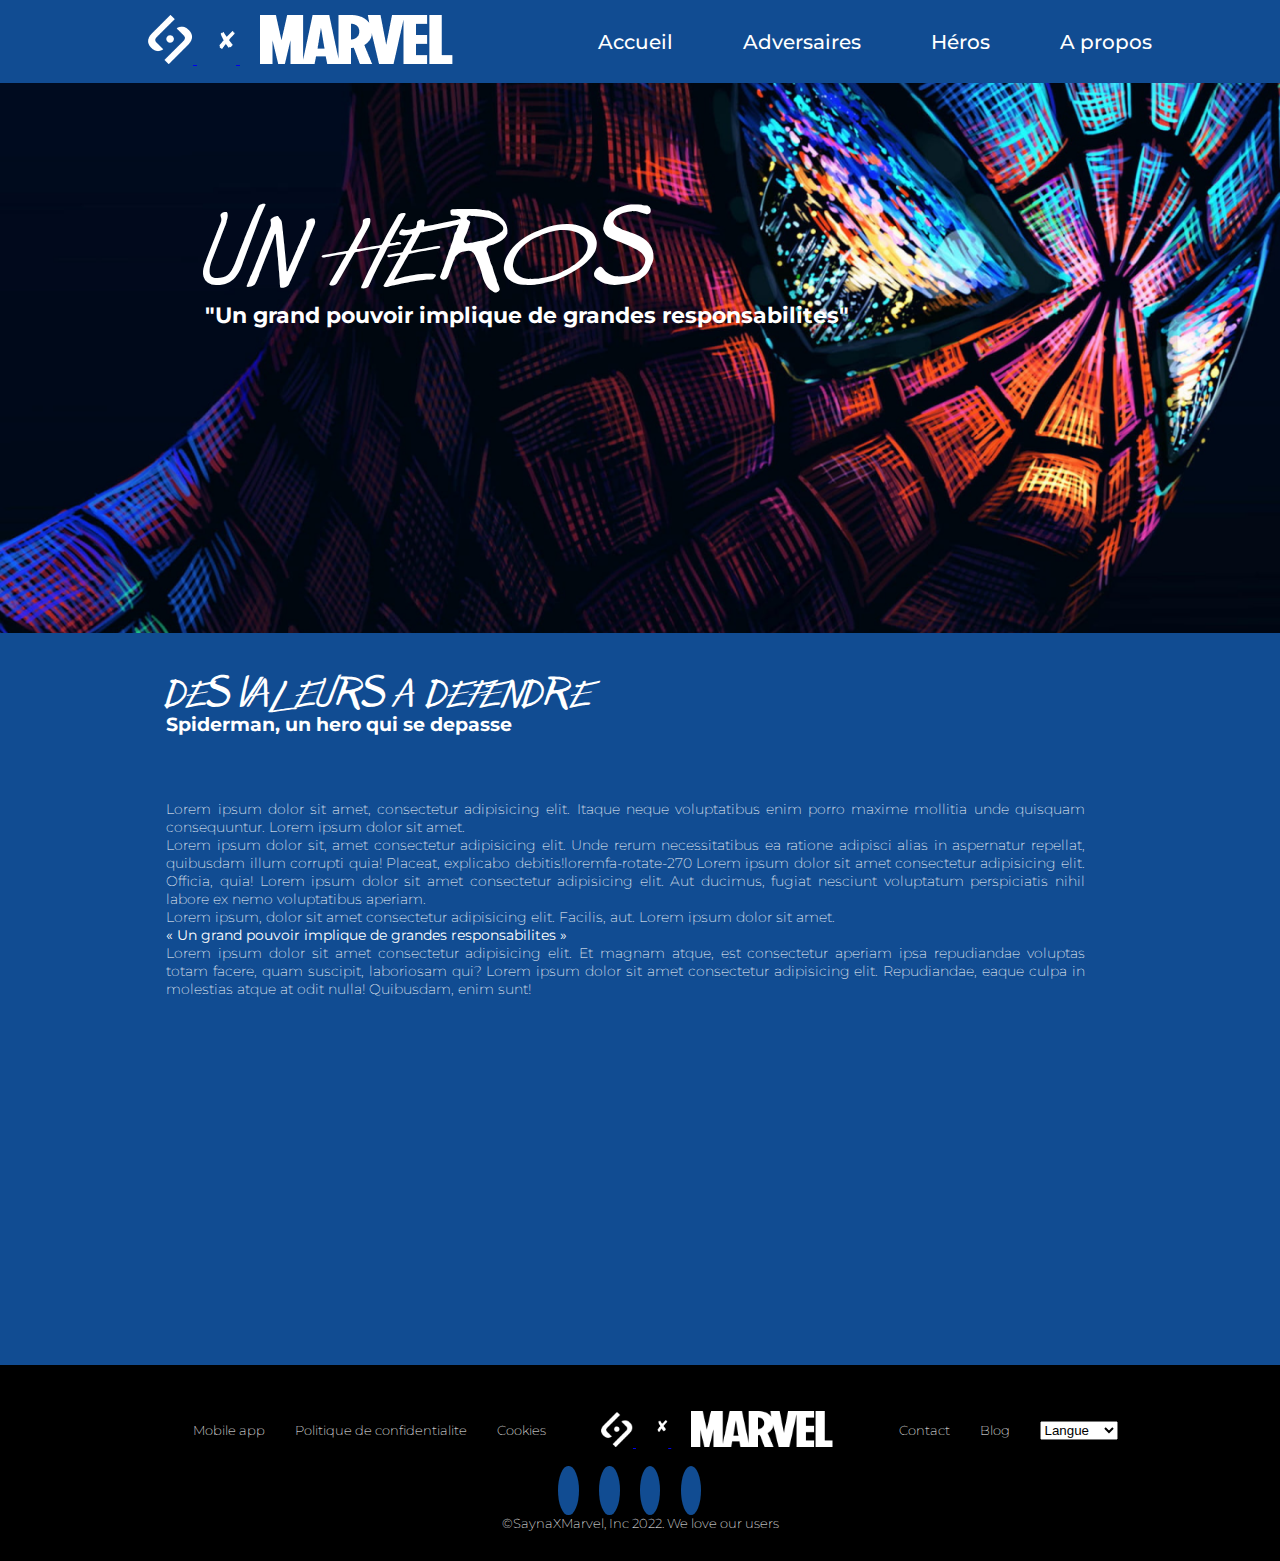
<file: SAYNA-JAVASCRIPT-NOWAYHOME-042022/herospure.html>
<!DOCTYPE html>
<html lang="fr">
<head>
    <meta charset="UTF-8">
    <meta http-equiv="X-UA-Compatible" content="IE=edge">
    <meta name="viewport" content="width=device-width, initial-scale=1.0">
    <link rel="stylesheet" href="./assets/css/adversaires.css">
    <link rel="stylesheet" href="./assets/css/heros.css">
    <script src="jquery-3.6.0.min.js"></script>
    <title>Spiderman - Accueil</title>
</head>
<body>
    <header id="header-top">
        <nav>
            <div class="conteneur navigbar">
                <div class="brand">
                    <a href="bonus.html">
                        <img src="./assets/logo/logo1.png" alt="">
                        <img src="./assets/logo/logo2.png" alt="">
                        <img src="./assets/logo/logo3.png" alt="">
                    </a>
                </div>
                <div class="menu">
                    <ul>
                        <li><a href="index.html">Accueil</a></li>
                        <li><a href="adversaires.html">Adversaires</a></li>
                        <li><a href="heros.html">Héros</a></li>
                        <li><a href="apropos.html">A propos</a></li>
                    </ul>
                </div>
            </div>
        </nav>
    </header>
    <main>
        <section id="hero" >
            <div class="conteneur">
                <div class="brand-mobile">
                    <a href="index.html">
                        <img src="./assets/logo/logo1.png" width="15%" alt="">
                        <img src="./assets/logo/logo2.png" width="10%" alt="">
                        <img src="./assets/logo/logo3.png" width="60%" alt="">
                    </a>
                    <div><i class="fa-solid fa-ellipsis fa-2x"></i></div>
                </div>
            </div>
            <div class="conteneur box">
                <h1 class="titre">UN HEROS</h1>
                <p class="description">"Un grand pouvoir implique de grandes responsabilites"</p>
            </div>
        </section>
        <section id="valeurs">
            <div class="conteneur">
                <div class="valeurs-head">
                    <h1>DES VALEURS A DEFENDRE</h1>
                    <h3>Spiderman, un hero qui se depasse</h3>
                </div>
                <div class="valeurs-body">
                    <div class="text">
                        <p>Lorem ipsum dolor sit amet, consectetur adipisicing elit. Itaque neque voluptatibus enim porro maxime mollitia unde quisquam consequuntur. Lorem ipsum dolor sit amet.</p>
                        <p>Lorem ipsum dolor sit, amet consectetur adipisicing elit. Unde rerum necessitatibus ea ratione adipisci alias in aspernatur repellat, quibusdam illum corrupti quia! Placeat, explicabo debitis!loremfa-rotate-270 Lorem ipsum dolor sit amet consectetur adipisicing elit. Officia, quia! Lorem ipsum dolor sit amet consectetur adipisicing elit. Aut ducimus, fugiat nesciunt voluptatum perspiciatis nihil labore ex nemo voluptatibus aperiam.</p>
                        <p>Lorem ipsum, dolor sit amet consectetur adipisicing elit. Facilis, aut. Lorem ipsum dolor sit amet.</p>
                        <p><b> &laquo; Un grand pouvoir implique de grandes responsabilites &raquo; </b></p>
                        <p>Lorem ipsum dolor sit amet consectetur adipisicing elit. Et magnam atque, est consectetur aperiam ipsa repudiandae voluptas totam facere, quam suscipit, laboriosam qui? Lorem ipsum dolor sit amet consectetur adipisicing elit. Repudiandae, eaque culpa in molestias atque at odit nulla! Quibusdam, enim sunt!</p>
                    </div>
                    <div class="video">
                        <iframe width="560" height="315" src="https://www.youtube.com/embed/I2TLyYLWciM" title="YouTube video player" frameborder="0" allow="accelerometer; autoplay; clipboard-write; encrypted-media; gyroscope; picture-in-picture" allowfullscreen></iframe>
                    </div>
                </div>
            </div>
        </section>
    </main>

    <footer>
        <div class="conteneur footer">
            <div class="navigation-footer">
                <ul class="list1">
                    <li><a href="#">Mobile app</a></li>
                    <li><a href="#">Politique de confidentialite</a></li>
                    <li><a href="#">Cookies</a></li>
                </ul>
                <div class="brand">
                    <a href="#">
                        <img src="./assets/logo/logo1.png" width="16%" alt="">
                        <img src="./assets/logo/logo2.png" width="10%" alt="">
                        <img src="./assets/logo/logo3.png" width="50%" alt="">
                    </a>
                </div>
                <ul class="list2">
                    <li><a href="#">Contact</a></li>
                    <li><a href="#">Blog</a></li>
                    <li><select class="form-select">
                        <option selected="">Langue</option>
                        <option>Francais</option>
                        <option>Anglais</option>
                        <option>Espagnol</option>
                        <option>Creole</option>
                        </select></li>
                </ul>
            </div>
            <div class="media">
                <i class="fa-brands fa-facebook-f footer icon"></i>
                <i class="fa-brands fa-instagram footer icon"></i>
                <i class="fa-brands fa-youtube footer icon"></i>
                <i class="fa-brands fa-twitter footer icon"></i>
            </div>
            <div class="copyright">
                <p>&copy;SaynaXMarvel, Inc 2022. We love our users</p>
            </div>
        </div>
    </footer>
    <script src="commun.js"></script>
</body>
</html>
</file>
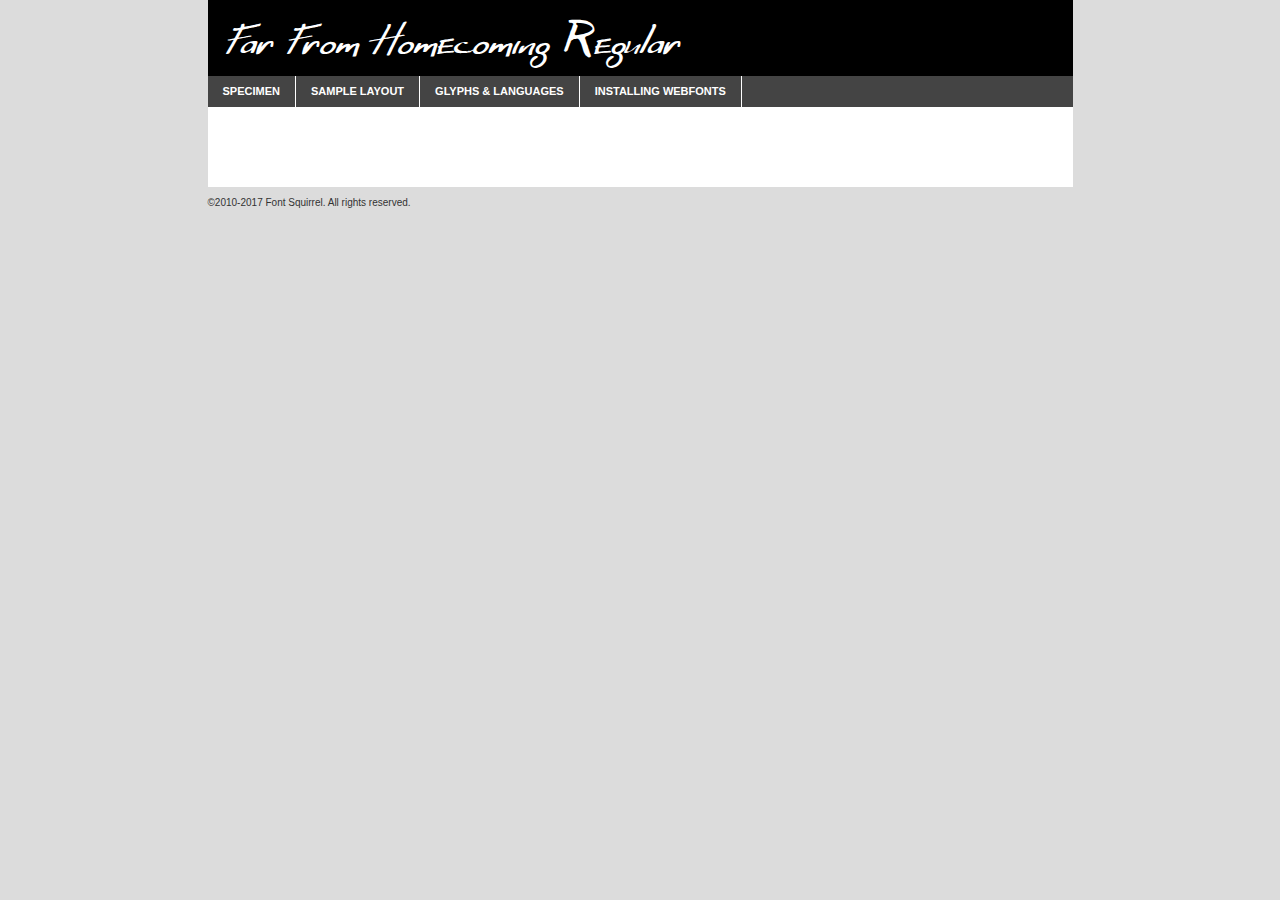
<file: SAYNA-JAVASCRIPT-NOWAYHOME-042022/assets/police/far-from_homecoming_updated-demo.html>
<!DOCTYPE html PUBLIC "-//W3C//DTD XHTML 1.0 Transitional//EN"
	"http://www.w3.org/TR/xhtml1/DTD/xhtml1-transitional.dtd">

<html xmlns="http://www.w3.org/1999/xhtml" xml:lang="en" lang="en">
<head>
	<meta http-equiv="Content-Type" content="text/html; charset=utf-8" />
	<script src="http://ajax.googleapis.com/ajax/libs/jquery/1.7.2/jquery.min.js" type="text/javascript" charset="utf-8"></script>
	<script type="text/javascript">
	(function($){$.fn.easyTabs=function(option){var param=jQuery.extend({fadeSpeed:"fast",defaultContent:1,activeClass:'active'},option);$(this).each(function(){var thisId="#"+this.id;if(param.defaultContent==''){param.defaultContent=1;}
	if(typeof param.defaultContent=="number")
	{var defaultTab=$(thisId+" .tabs li:eq("+(param.defaultContent-1)+") a").attr('href').substr(1);}else{var defaultTab=param.defaultContent;}
	$(thisId+" .tabs li a").each(function(){var tabToHide=$(this).attr('href').substr(1);$("#"+tabToHide).addClass('easytabs-tab-content');});hideAll();changeContent(defaultTab);function hideAll(){$(thisId+" .easytabs-tab-content").hide();}
	function changeContent(tabId){hideAll();$(thisId+" .tabs li").removeClass(param.activeClass);$(thisId+" .tabs li a[href=#"+tabId+"]").closest('li').addClass(param.activeClass);if(param.fadeSpeed!="none")
	{$(thisId+" #"+tabId).fadeIn(param.fadeSpeed);}else{$(thisId+" #"+tabId).show();}}
	$(thisId+" .tabs li").click(function(){var tabId=$(this).find('a').attr('href').substr(1);changeContent(tabId);return false;});});}})(jQuery);
	</script>
	<link rel="stylesheet" href="specimen_files/specimen_stylesheet.css" type="text/css" charset="utf-8" />
	<link rel="stylesheet" href="stylesheet.css" type="text/css" charset="utf-8" />

	<style type="text/css">
					body{
				font-family: 'far_from_homecomingregular';
							}
		</style>

	<title>Far From Homecoming Regular Specimen</title>
	
	
	<script type="text/javascript" charset="utf-8">
		$(document).ready(function() {
			$('#container').easyTabs({defaultContent:1});
		});
	</script>
</head>

<body>
<div id="container">
	<div id="header">
		Far From Homecoming Regular	</div>
	<ul class="tabs">
		<li><a href="#specimen">Specimen</a></li>
		<li><a href="#layout">Sample Layout</a></li>
				<li><a href="#glyphs">Glyphs &amp; Languages</a></li>
		<li><a href="#installing">Installing Webfonts</a></li>
		
	</ul>
	
	<div id="main_content">

		
			<div id="specimen">
		
				<div class="section">
					<div class="grid12 firstcol">
						<div class="huge">AaBb</div>
					</div>
				</div>
		
				<div class="section">
					<div class="glyph_range">A&#x200B;B&#x200b;C&#x200b;D&#x200b;E&#x200b;F&#x200b;G&#x200b;H&#x200b;I&#x200b;J&#x200b;K&#x200b;L&#x200b;M&#x200b;N&#x200b;O&#x200b;P&#x200b;Q&#x200b;R&#x200b;S&#x200b;T&#x200b;U&#x200b;V&#x200b;W&#x200b;X&#x200b;Y&#x200b;Z&#x200b;a&#x200b;b&#x200b;c&#x200b;d&#x200b;e&#x200b;f&#x200b;g&#x200b;h&#x200b;i&#x200b;j&#x200b;k&#x200b;l&#x200b;m&#x200b;n&#x200b;o&#x200b;p&#x200b;q&#x200b;r&#x200b;s&#x200b;t&#x200b;u&#x200b;v&#x200b;w&#x200b;x&#x200b;y&#x200b;z&#x200b;1&#x200b;2&#x200b;3&#x200b;4&#x200b;5&#x200b;6&#x200b;7&#x200b;8&#x200b;9&#x200b;0&#x200b;&amp;&#x200b;.&#x200b;,&#x200b;?&#x200b;!&#x200b;&#64;&#x200b;(&#x200b;)&#x200b;#&#x200b;$&#x200b;%&#x200b;*&#x200b;+&#x200b;-&#x200b;=&#x200b;:&#x200b;;</div>
				</div>
				<div class="section">
					<div class="grid12 firstcol">
						<table class="sample_table">
							<tr><td>10</td><td class="size10">abcdefghijklmnopqrstuvwxyzABCDEFGHIJKLMNOPQRSTUVWXYZ0123456789abcdefghijklmnopqrstuvwxyzABCDEFGHIJKLMNOPQRSTUVWXYZ0123456789abcdefghijklmnopqrstuvwxyzABCDEFGHIJKLMNOPQRSTUVWXYZ</td></tr>
							<tr><td>11</td><td class="size11">abcdefghijklmnopqrstuvwxyzABCDEFGHIJKLMNOPQRSTUVWXYZ0123456789abcdefghijklmnopqrstuvwxyzABCDEFGHIJKLMNOPQRSTUVWXYZ0123456789abcdefghijklmnopqrstuvwxyzABCDEFGHIJKLMNOPQRSTUVWXYZ</td></tr>
							<tr><td>12</td><td class="size12">abcdefghijklmnopqrstuvwxyzABCDEFGHIJKLMNOPQRSTUVWXYZ0123456789abcdefghijklmnopqrstuvwxyzABCDEFGHIJKLMNOPQRSTUVWXYZ0123456789abcdefghijklmnopqrstuvwxyzABCDEFGHIJKLMNOPQRSTUVWXYZ</td></tr>
							<tr><td>13</td><td class="size13">abcdefghijklmnopqrstuvwxyzABCDEFGHIJKLMNOPQRSTUVWXYZ0123456789abcdefghijklmnopqrstuvwxyzABCDEFGHIJKLMNOPQRSTUVWXYZ0123456789abcdefghijklmnopqrstuvwxyzABCDEFGHIJKLMNOPQRSTUVWXYZ</td></tr>
							<tr><td>14</td><td class="size14">abcdefghijklmnopqrstuvwxyzABCDEFGHIJKLMNOPQRSTUVWXYZ0123456789abcdefghijklmnopqrstuvwxyzABCDEFGHIJKLMNOPQRSTUVWXYZ0123456789abcdefghijklmnopqrstuvwxyzABCDEFGHIJKLMNOPQRSTUVWXYZ</td></tr>
							<tr><td>16</td><td class="size16">abcdefghijklmnopqrstuvwxyzABCDEFGHIJKLMNOPQRSTUVWXYZ0123456789abcdefghijklmnopqrstuvwxyzABCDEFGHIJKLMNOPQRSTUVWXYZ</td></tr>
							<tr><td>18</td><td class="size18">abcdefghijklmnopqrstuvwxyzABCDEFGHIJKLMNOPQRSTUVWXYZ0123456789abcdefghijklmnopqrstuvwxyzABCDEFGHIJKLMNOPQRSTUVWXYZ</td></tr>
							<tr><td>20</td><td class="size20">abcdefghijklmnopqrstuvwxyzABCDEFGHIJKLMNOPQRSTUVWXYZ0123456789abcdefghijklmnopqrstuvwxyzABCDEFGHIJKLMNOPQRSTUVWXYZ</td></tr>
							<tr><td>24</td><td class="size24">abcdefghijklmnopqrstuvwxyzABCDEFGHIJKLMNOPQRSTUVWXYZ0123456789abcdefghijklmnopqrstuvwxyzABCDEFGHIJKLMNOPQRSTUVWXYZ</td></tr>
							<tr><td>30</td><td class="size30">abcdefghijklmnopqrstuvwxyzABCDEFGHIJKLMNOPQRSTUVWXYZ0123456789abcdefghijklmnopqrstuvwxyzABCDEFGHIJKLMNOPQRSTUVWXYZ</td></tr>
							<tr><td>36</td><td class="size36">abcdefghijklmnopqrstuvwxyzABCDEFGHIJKLMNOPQRSTUVWXYZ0123456789abcdefghijklmnopqrstuvwxyzABCDEFGHIJKLMNOPQRSTUVWXYZ</td></tr>
							<tr><td>48</td><td class="size48">abcdefghijklmnopqrstuvwxyzABCDEFGHIJKLMNOPQRSTUVWXYZ0123456789abcdefghijklmnopqrstuvwxyzABCDEFGHIJKLMNOPQRSTUVWXYZ</td></tr>
							<tr><td>60</td><td class="size60">abcdefghijklmnopqrstuvwxyzABCDEFGHIJKLMNOPQRSTUVWXYZ0123456789abcdefghijklmnopqrstuvwxyzABCDEFGHIJKLMNOPQRSTUVWXYZ</td></tr>
							<tr><td>72</td><td class="size72">abcdefghijklmnopqrstuvwxyzABCDEFGHIJKLMNOPQRSTUVWXYZ0123456789abcdefghijklmnopqrstuvwxyzABCDEFGHIJKLMNOPQRSTUVWXYZ</td></tr>
							<tr><td>90</td><td class="size90">abcdefghijklmnopqrstuvwxyzABCDEFGHIJKLMNOPQRSTUVWXYZ0123456789abcdefghijklmnopqrstuvwxyzABCDEFGHIJKLMNOPQRSTUVWXYZ</td></tr>
						</table>
				
					</div>
			
				</div>
		
		
		
								<div class="section" id="bodycomparison">


										<div id="xheight">
				<div class="fontbody">&#x25FC;&#x25FC;&#x25FC;&#x25FC;&#x25FC;&#x25FC;&#x25FC;&#x25FC;&#x25FC;&#x25FC;&#x25FC;&#x25FC;&#x25FC;&#x25FC;&#x25FC;&#x25FC;&#x25FC;&#x25FC;&#x25FC;&#x25FC;&#x25FC;&#x25FC;&#x25FC;&#x25FC;&#x25FC;&#x25FC;&#x25FC;&#x25FC;&#x25FC;&#x25FC;&#x25FC;&#x25FC;&#x25FC;&#x25FC;&#x25FC;&#x25FC;&#x25FC;&#x25FC;&#x25FC;&#x25FC;&#x25FC;&#x25FC;&#x25FC;&#x25FC;&#x25FC;&#x25FC;&#x25FC;&#x25FC;&#x25FC;&#x25FC;&#x25FC;&#x25FC;&#x25FC;&#x25FC;&#x25FC;&#x25FC;&#x25FC;&#x25FC;&#x25FC;&#x25FC;&#x25FC;&#x25FC;&#x25FC;&#x25FC;&#x25FC;&#x25FC;&#x25FC;&#x25FC;&#x25FC;&#x25FC;&#x25FC;&#x25FC;&#x25FC;&#x25FC;&#x25FC;&#x25FC;&#x25FC;&#x25FC;&#x25FC;&#x25FC;&#x25FC;&#x25FC;&#x25FC;&#x25FC;&#x25FC;&#x25FC;&#x25FC;&#x25FC;&#x25FC;&#x25FC;&#x25FC;&#x25FC;&#x25FC;&#x25FC;&#x25FC;&#x25FC;&#x25FC;&#x25FC;&#x25FC;body</div><div class="arialbody">body</div><div class="verdanabody">body</div><div class="georgiabody">body</div></div>
										<div class="fontbody" style="z-index:1">
											body<span>Far From Homecoming Regular</span>
										</div>
										<div class="arialbody" style="z-index:1">
											body<span>Arial</span>
										</div>
										<div class="verdanabody" style="z-index:1">
											body<span>Verdana</span>
										</div>
										<div class="georgiabody" style="z-index:1">
											body<span>Georgia</span>
										</div>



								</div>
		
		
				<div class="section psample psample_row1" id="">
					
					<div class="grid2 firstcol">
						<p class="size10"><span>10.</span>Aenean lacinia bibendum nulla sed consectetur. Fusce dapibus, tellus ac cursus commodo, tortor mauris condimentum nibh, ut fermentum massa justo sit amet risus. Nullam id dolor id nibh ultricies vehicula ut id elit. Cum sociis natoque penatibus et magnis dis parturient montes, nascetur ridiculus mus. Nulla vitae elit libero, a pharetra augue.</p>
			
					</div>
					<div class="grid3">
						<p class="size11"><span>11.</span>Aenean lacinia bibendum nulla sed consectetur. Fusce dapibus, tellus ac cursus commodo, tortor mauris condimentum nibh, ut fermentum massa justo sit amet risus. Nullam id dolor id nibh ultricies vehicula ut id elit. Cum sociis natoque penatibus et magnis dis parturient montes, nascetur ridiculus mus. Nulla vitae elit libero, a pharetra augue.</p>
			
					</div>
					<div class="grid3">
						<p class="size12"><span>12.</span>Aenean lacinia bibendum nulla sed consectetur. Fusce dapibus, tellus ac cursus commodo, tortor mauris condimentum nibh, ut fermentum massa justo sit amet risus. Nullam id dolor id nibh ultricies vehicula ut id elit. Cum sociis natoque penatibus et magnis dis parturient montes, nascetur ridiculus mus. Nulla vitae elit libero, a pharetra augue.</p>
			
					</div>
					<div class="grid4">
						<p class="size13"><span>13.</span>Aenean lacinia bibendum nulla sed consectetur. Fusce dapibus, tellus ac cursus commodo, tortor mauris condimentum nibh, ut fermentum massa justo sit amet risus. Nullam id dolor id nibh ultricies vehicula ut id elit. Cum sociis natoque penatibus et magnis dis parturient montes, nascetur ridiculus mus. Nulla vitae elit libero, a pharetra augue.</p>
			
					</div>
					<div class="white_blend"></div>
					
				</div>
				<div class="section psample psample_row2" id="">
					<div class="grid3 firstcol">
						<p class="size14"><span>14.</span>Aenean lacinia bibendum nulla sed consectetur. Fusce dapibus, tellus ac cursus commodo, tortor mauris condimentum nibh, ut fermentum massa justo sit amet risus. Nullam id dolor id nibh ultricies vehicula ut id elit. Cum sociis natoque penatibus et magnis dis parturient montes, nascetur ridiculus mus. Nulla vitae elit libero, a pharetra augue.</p>
			
					</div>
					<div class="grid4">
						<p class="size16"><span>16.</span>Aenean lacinia bibendum nulla sed consectetur. Fusce dapibus, tellus ac cursus commodo, tortor mauris condimentum nibh, ut fermentum massa justo sit amet risus. Nullam id dolor id nibh ultricies vehicula ut id elit. Cum sociis natoque penatibus et magnis dis parturient montes, nascetur ridiculus mus. Nulla vitae elit libero, a pharetra augue.</p>
			
					</div>
					<div class="grid5">
						<p class="size18"><span>18.</span>Aenean lacinia bibendum nulla sed consectetur. Fusce dapibus, tellus ac cursus commodo, tortor mauris condimentum nibh, ut fermentum massa justo sit amet risus. Nullam id dolor id nibh ultricies vehicula ut id elit. Cum sociis natoque penatibus et magnis dis parturient montes, nascetur ridiculus mus. Nulla vitae elit libero, a pharetra augue.</p>
			
					</div>

					<div class="white_blend"></div>

				</div>
				
				<div class="section psample psample_row3" id="">
					<div class="grid5 firstcol">
						<p class="size20"><span>20.</span>Aenean lacinia bibendum nulla sed consectetur. Fusce dapibus, tellus ac cursus commodo, tortor mauris condimentum nibh, ut fermentum massa justo sit amet risus. Nullam id dolor id nibh ultricies vehicula ut id elit. Cum sociis natoque penatibus et magnis dis parturient montes, nascetur ridiculus mus. Nulla vitae elit libero, a pharetra augue.</p>
					</div>
					<div class="grid7">
						<p class="size24"><span>24.</span>Aenean lacinia bibendum nulla sed consectetur. Fusce dapibus, tellus ac cursus commodo, tortor mauris condimentum nibh, ut fermentum massa justo sit amet risus. Nullam id dolor id nibh ultricies vehicula ut id elit. Cum sociis natoque penatibus et magnis dis parturient montes, nascetur ridiculus mus. Nulla vitae elit libero, a pharetra augue.</p>
					</div>
					
					<div class="white_blend"></div>
					
				</div>
				
				<div class="section psample psample_row4" id="">
					<div class="grid12 firstcol">
						<p class="size30"><span>30.</span>Aenean lacinia bibendum nulla sed consectetur. Fusce dapibus, tellus ac cursus commodo, tortor mauris condimentum nibh, ut fermentum massa justo sit amet risus. Nullam id dolor id nibh ultricies vehicula ut id elit. Cum sociis natoque penatibus et magnis dis parturient montes, nascetur ridiculus mus. Nulla vitae elit libero, a pharetra augue.</p>
					</div>
					<div class="white_blend"></div>
					
				</div>
				
				
				
				<div class="section psample psample_row1 fullreverse">
					<div class="grid2 firstcol">
						<p class="size10"><span>10.</span>Aenean lacinia bibendum nulla sed consectetur. Fusce dapibus, tellus ac cursus commodo, tortor mauris condimentum nibh, ut fermentum massa justo sit amet risus. Nullam id dolor id nibh ultricies vehicula ut id elit. Cum sociis natoque penatibus et magnis dis parturient montes, nascetur ridiculus mus. Nulla vitae elit libero, a pharetra augue.</p>
			
					</div>
					<div class="grid3">
						<p class="size11"><span>11.</span>Aenean lacinia bibendum nulla sed consectetur. Fusce dapibus, tellus ac cursus commodo, tortor mauris condimentum nibh, ut fermentum massa justo sit amet risus. Nullam id dolor id nibh ultricies vehicula ut id elit. Cum sociis natoque penatibus et magnis dis parturient montes, nascetur ridiculus mus. Nulla vitae elit libero, a pharetra augue.</p>
			
					</div>
					<div class="grid3">
						<p class="size12"><span>12.</span>Aenean lacinia bibendum nulla sed consectetur. Fusce dapibus, tellus ac cursus commodo, tortor mauris condimentum nibh, ut fermentum massa justo sit amet risus. Nullam id dolor id nibh ultricies vehicula ut id elit. Cum sociis natoque penatibus et magnis dis parturient montes, nascetur ridiculus mus. Nulla vitae elit libero, a pharetra augue.</p>
			
					</div>
					<div class="grid4">
						<p class="size13"><span>13.</span>Aenean lacinia bibendum nulla sed consectetur. Fusce dapibus, tellus ac cursus commodo, tortor mauris condimentum nibh, ut fermentum massa justo sit amet risus. Nullam id dolor id nibh ultricies vehicula ut id elit. Cum sociis natoque penatibus et magnis dis parturient montes, nascetur ridiculus mus. Nulla vitae elit libero, a pharetra augue.</p>
			
					</div>
					<div class="black_blend"></div>
					
				</div>
				
				<div class="section psample psample_row2 fullreverse">
					<div class="grid3 firstcol">
						<p class="size14"><span>14.</span>Aenean lacinia bibendum nulla sed consectetur. Fusce dapibus, tellus ac cursus commodo, tortor mauris condimentum nibh, ut fermentum massa justo sit amet risus. Nullam id dolor id nibh ultricies vehicula ut id elit. Cum sociis natoque penatibus et magnis dis parturient montes, nascetur ridiculus mus. Nulla vitae elit libero, a pharetra augue.</p>
			
					</div>
					<div class="grid4">
						<p class="size16"><span>16.</span>Aenean lacinia bibendum nulla sed consectetur. Fusce dapibus, tellus ac cursus commodo, tortor mauris condimentum nibh, ut fermentum massa justo sit amet risus. Nullam id dolor id nibh ultricies vehicula ut id elit. Cum sociis natoque penatibus et magnis dis parturient montes, nascetur ridiculus mus. Nulla vitae elit libero, a pharetra augue.</p>
			
					</div>
					<div class="grid5">
						<p class="size18"><span>18.</span>Aenean lacinia bibendum nulla sed consectetur. Fusce dapibus, tellus ac cursus commodo, tortor mauris condimentum nibh, ut fermentum massa justo sit amet risus. Nullam id dolor id nibh ultricies vehicula ut id elit. Cum sociis natoque penatibus et magnis dis parturient montes, nascetur ridiculus mus. Nulla vitae elit libero, a pharetra augue.</p>
			
					</div>
					<div class="black_blend"></div>

				</div>
				
				<div class="section psample fullreverse psample_row3" id="">
					<div class="grid5 firstcol">
						<p class="size20"><span>20.</span>Aenean lacinia bibendum nulla sed consectetur. Fusce dapibus, tellus ac cursus commodo, tortor mauris condimentum nibh, ut fermentum massa justo sit amet risus. Nullam id dolor id nibh ultricies vehicula ut id elit. Cum sociis natoque penatibus et magnis dis parturient montes, nascetur ridiculus mus. Nulla vitae elit libero, a pharetra augue.</p>
					</div>
					<div class="grid7">
						<p class="size24"><span>24.</span>Aenean lacinia bibendum nulla sed consectetur. Fusce dapibus, tellus ac cursus commodo, tortor mauris condimentum nibh, ut fermentum massa justo sit amet risus. Nullam id dolor id nibh ultricies vehicula ut id elit. Cum sociis natoque penatibus et magnis dis parturient montes, nascetur ridiculus mus. Nulla vitae elit libero, a pharetra augue.</p>
					</div>
					
					<div class="black_blend"></div>
					
				</div>
				
				<div class="section psample fullreverse psample_row4" id="" style="border-bottom: 20px #000 solid;">
					<div class="grid12 firstcol">
						<p class="size30"><span>30.</span>Aenean lacinia bibendum nulla sed consectetur. Fusce dapibus, tellus ac cursus commodo, tortor mauris condimentum nibh, ut fermentum massa justo sit amet risus. Nullam id dolor id nibh ultricies vehicula ut id elit. Cum sociis natoque penatibus et magnis dis parturient montes, nascetur ridiculus mus. Nulla vitae elit libero, a pharetra augue.</p>
					</div>
					<div class="black_blend"></div>
					
				</div>
				
				
				
				
			</div>
			
			<div id="layout">
				
				<div class="section">
					
					<div class="grid12 firstcol">
						<h1>Lorem Ipsum Dolor</h1>
						<h2>Etiam porta sem malesuada magna mollis euismod</h2>
						
						<p class="byline">By <a href="#link">Aenean Lacinia</a></p>
					</div>
				</div>
				<div class="section">
					<div class="grid8 firstcol">
						<p class="large">Donec sed odio dui. Morbi leo risus, porta ac consectetur ac, vestibulum at eros. Fusce dapibus, tellus ac cursus commodo, tortor mauris condimentum nibh, ut fermentum massa justo sit amet risus. </p>

						
						<h3>Pellentesque ornare sem</h3>

						<p>Maecenas sed diam eget risus varius blandit sit amet non magna. Maecenas faucibus mollis interdum. Donec ullamcorper nulla non metus auctor fringilla. Nullam id dolor id nibh ultricies vehicula ut id elit. Nullam id dolor id nibh ultricies vehicula ut id elit. </p>

						<p>Aenean eu leo quam. Pellentesque ornare sem lacinia quam venenatis vestibulum. Lorem ipsum dolor sit amet, consectetur adipiscing elit. Cum sociis natoque penatibus et magnis dis parturient montes, nascetur ridiculus mus. </p>

						<p>Nulla vitae elit libero, a pharetra augue. Praesent commodo cursus magna, vel scelerisque nisl consectetur et. Aenean lacinia bibendum nulla sed consectetur. </p>

						<p>Nullam quis risus eget urna mollis ornare vel eu leo. Nullam quis risus eget urna mollis ornare vel eu leo. Maecenas sed diam eget risus varius blandit sit amet non magna. Donec ullamcorper nulla non metus auctor fringilla. </p>

						<h3>Cras mattis consectetur</h3>

						<p>Aenean eu leo quam. Pellentesque ornare sem lacinia quam venenatis vestibulum. Aenean lacinia bibendum nulla sed consectetur. Integer posuere erat a ante venenatis dapibus posuere velit aliquet. Cras mattis consectetur purus sit amet fermentum. </p>

						<p>Nullam id dolor id nibh ultricies vehicula ut id elit. Nullam quis risus eget urna mollis ornare vel eu leo. Cras mattis consectetur purus sit amet fermentum.</p>
					</div>
					
					<div class="grid4 sidebar">
						
						<div class="box reverse">
							<p class="last">Nullam quis risus eget urna mollis ornare vel eu leo. Donec ullamcorper nulla non metus auctor fringilla. Cras mattis consectetur purus sit amet fermentum. Sed posuere consectetur est at lobortis. Lorem ipsum dolor sit amet, consectetur adipiscing elit. </p>
						</div>
						
						<p class="caption">Maecenas sed diam eget risus varius.</p>

						<p>Vestibulum id ligula porta felis euismod semper. Integer posuere erat a ante venenatis dapibus posuere velit aliquet. Vestibulum id ligula porta felis euismod semper. Sed posuere consectetur est at lobortis. Maecenas sed diam eget risus varius blandit sit amet non magna. Fusce dapibus, tellus ac cursus commodo, tortor mauris condimentum nibh, ut fermentum massa justo sit amet risus. </p>

					

						<p>Duis mollis, est non commodo luctus, nisi erat porttitor ligula, eget lacinia odio sem nec elit. Aenean lacinia bibendum nulla sed consectetur. Vivamus sagittis lacus vel augue laoreet rutrum faucibus dolor auctor. Aenean lacinia bibendum nulla sed consectetur. Nullam quis risus eget urna mollis ornare vel eu leo. </p>

						<p>Praesent commodo cursus magna, vel scelerisque nisl consectetur et. Donec ullamcorper nulla non metus auctor fringilla. Maecenas faucibus mollis interdum. Fusce dapibus, tellus ac cursus commodo, tortor mauris condimentum nibh, ut fermentum massa justo sit amet risus. </p>

					</div>
				</div>
				
			</div>


			



		<div id="glyphs">
			<div class="section">
				<div class="grid12 firstcol">
			
				<h1>Language Support</h1>
				<p>The subset of Far From Homecoming Regular in this kit supports the following languages:<br />
			
					English, Arrernte, Bislama, Cebuano, Fijian, Gilbertese, Hmong, Ibanag, Iloko_ilokano, Interglossa_glosa, Interlingua, Lojban, Norfolk_pitcairnese, Oromo, Rotokas, Seychelles_creole, Shona, Somali, Southern_ndebele, Swahili, Swati_swazi, Tok_pisin, Warlpiri, Xhosa, Zulu, Latinbasic, Demo				</p>
				<h1>Glyph Chart</h1>
				<p>The subset of Far From Homecoming Regular in this kit includes all the glyphs listed below. Unicode entities are included above each glyph to help you insert individual characters into your layout.</p>
				<div id="glyph_chart">
			
																														 <div><p>&amp;#13;</p>&#13;</div>
																				 <div><p>&amp;#32;</p>&#32;</div>
																				 <div><p>&amp;#33;</p>&#33;</div>
																				 <div><p>&amp;#34;</p>&#34;</div>
																				 <div><p>&amp;#35;</p>&#35;</div>
																				 <div><p>&amp;#36;</p>&#36;</div>
																				 <div><p>&amp;#37;</p>&#37;</div>
																				 <div><p>&amp;#38;</p>&#38;</div>
																				 <div><p>&amp;#39;</p>&#39;</div>
																				 <div><p>&amp;#40;</p>&#40;</div>
																				 <div><p>&amp;#41;</p>&#41;</div>
																				 <div><p>&amp;#42;</p>&#42;</div>
																				 <div><p>&amp;#43;</p>&#43;</div>
																				 <div><p>&amp;#44;</p>&#44;</div>
																				 <div><p>&amp;#45;</p>&#45;</div>
																				 <div><p>&amp;#46;</p>&#46;</div>
																				 <div><p>&amp;#47;</p>&#47;</div>
																				 <div><p>&amp;#48;</p>&#48;</div>
																				 <div><p>&amp;#49;</p>&#49;</div>
																				 <div><p>&amp;#50;</p>&#50;</div>
																				 <div><p>&amp;#51;</p>&#51;</div>
																				 <div><p>&amp;#52;</p>&#52;</div>
																				 <div><p>&amp;#53;</p>&#53;</div>
																				 <div><p>&amp;#54;</p>&#54;</div>
																				 <div><p>&amp;#55;</p>&#55;</div>
																				 <div><p>&amp;#56;</p>&#56;</div>
																				 <div><p>&amp;#57;</p>&#57;</div>
																				 <div><p>&amp;#58;</p>&#58;</div>
																				 <div><p>&amp;#59;</p>&#59;</div>
																				 <div><p>&amp;#61;</p>&#61;</div>
																				 <div><p>&amp;#63;</p>&#63;</div>
																				 <div><p>&amp;#64;</p>&#64;</div>
																				 <div><p>&amp;#65;</p>&#65;</div>
																				 <div><p>&amp;#66;</p>&#66;</div>
																				 <div><p>&amp;#67;</p>&#67;</div>
																				 <div><p>&amp;#68;</p>&#68;</div>
																				 <div><p>&amp;#69;</p>&#69;</div>
																				 <div><p>&amp;#70;</p>&#70;</div>
																				 <div><p>&amp;#71;</p>&#71;</div>
																				 <div><p>&amp;#72;</p>&#72;</div>
																				 <div><p>&amp;#73;</p>&#73;</div>
																				 <div><p>&amp;#74;</p>&#74;</div>
																				 <div><p>&amp;#75;</p>&#75;</div>
																				 <div><p>&amp;#76;</p>&#76;</div>
																				 <div><p>&amp;#77;</p>&#77;</div>
																				 <div><p>&amp;#78;</p>&#78;</div>
																				 <div><p>&amp;#79;</p>&#79;</div>
																				 <div><p>&amp;#80;</p>&#80;</div>
																				 <div><p>&amp;#81;</p>&#81;</div>
																				 <div><p>&amp;#82;</p>&#82;</div>
																				 <div><p>&amp;#83;</p>&#83;</div>
																				 <div><p>&amp;#84;</p>&#84;</div>
																				 <div><p>&amp;#85;</p>&#85;</div>
																				 <div><p>&amp;#86;</p>&#86;</div>
																				 <div><p>&amp;#87;</p>&#87;</div>
																				 <div><p>&amp;#88;</p>&#88;</div>
																				 <div><p>&amp;#89;</p>&#89;</div>
																				 <div><p>&amp;#90;</p>&#90;</div>
																				 <div><p>&amp;#92;</p>&#92;</div>
																				 <div><p>&amp;#95;</p>&#95;</div>
																				 <div><p>&amp;#97;</p>&#97;</div>
																				 <div><p>&amp;#98;</p>&#98;</div>
																				 <div><p>&amp;#99;</p>&#99;</div>
																				 <div><p>&amp;#100;</p>&#100;</div>
																				 <div><p>&amp;#101;</p>&#101;</div>
																				 <div><p>&amp;#102;</p>&#102;</div>
																				 <div><p>&amp;#103;</p>&#103;</div>
																				 <div><p>&amp;#104;</p>&#104;</div>
																				 <div><p>&amp;#105;</p>&#105;</div>
																				 <div><p>&amp;#106;</p>&#106;</div>
																				 <div><p>&amp;#107;</p>&#107;</div>
																				 <div><p>&amp;#108;</p>&#108;</div>
																				 <div><p>&amp;#109;</p>&#109;</div>
																				 <div><p>&amp;#110;</p>&#110;</div>
																				 <div><p>&amp;#111;</p>&#111;</div>
																				 <div><p>&amp;#112;</p>&#112;</div>
																				 <div><p>&amp;#113;</p>&#113;</div>
																				 <div><p>&amp;#114;</p>&#114;</div>
																				 <div><p>&amp;#115;</p>&#115;</div>
																				 <div><p>&amp;#116;</p>&#116;</div>
																				 <div><p>&amp;#117;</p>&#117;</div>
																				 <div><p>&amp;#118;</p>&#118;</div>
																				 <div><p>&amp;#119;</p>&#119;</div>
																				 <div><p>&amp;#120;</p>&#120;</div>
																				 <div><p>&amp;#121;</p>&#121;</div>
																				 <div><p>&amp;#122;</p>&#122;</div>
																				 <div><p>&amp;#126;</p>&#126;</div>
																				 <div><p>&amp;#160;</p>&#160;</div>
																				 <div><p>&amp;#173;</p>&#173;</div>
																				 <div><p>&amp;#8192;</p>&#8192;</div>
																				 <div><p>&amp;#8193;</p>&#8193;</div>
																				 <div><p>&amp;#8194;</p>&#8194;</div>
																				 <div><p>&amp;#8195;</p>&#8195;</div>
																				 <div><p>&amp;#8196;</p>&#8196;</div>
																				 <div><p>&amp;#8197;</p>&#8197;</div>
																				 <div><p>&amp;#8198;</p>&#8198;</div>
																				 <div><p>&amp;#8199;</p>&#8199;</div>
																				 <div><p>&amp;#8200;</p>&#8200;</div>
																				 <div><p>&amp;#8201;</p>&#8201;</div>
																				 <div><p>&amp;#8202;</p>&#8202;</div>
																				 <div><p>&amp;#8208;</p>&#8208;</div>
																				 <div><p>&amp;#8209;</p>&#8209;</div>
																				 <div><p>&amp;#8210;</p>&#8210;</div>
																				 <div><p>&amp;#8211;</p>&#8211;</div>
																				 <div><p>&amp;#8212;</p>&#8212;</div>
																				 <div><p>&amp;#8239;</p>&#8239;</div>
																				 <div><p>&amp;#8287;</p>&#8287;</div>
																				 <div><p>&amp;#9724;</p>&#9724;</div>
																																						</div>	
				</div>
		
		
			</div>
		</div>
		
		
		<div id="specs">
			
		</div>
	
		<div id="installing">
			<div class="section">
				<div class="grid7 firstcol">
					<h1>Installing Webfonts</h1>
					
					<p>Webfonts are supported by all major browser platforms but not all in the same way. There are currently four different font formats that must be included in order to target all browsers. This includes TTF, WOFF, EOT and SVG.</p>
					
					<h2>1. Upload your webfonts</h2>
					<p>You must upload your webfont kit to your website. They should be in or near the same directory as your CSS files.</p>
					
					<h2>2. Include the webfont stylesheet</h2>
					<p>A special CSS @font-face declaration helps the various browsers select the appropriate font it needs without causing you a bunch of headaches. Learn more about this syntax by reading the <a href="https://www.fontspring.com/blog/further-hardening-of-the-bulletproof-syntax">Fontspring blog post</a> about it. The code for it is as follows:</p>


<code>
@font-face{ 
	font-family: 'MyWebFont';
	src: url('WebFont.eot');
	src: url('WebFont.eot?#iefix') format('embedded-opentype'),
	     url('WebFont.woff') format('woff'),
	     url('WebFont.ttf') format('truetype'),
	     url('WebFont.svg#webfont') format('svg');
}
</code>

	<p>We've already gone ahead and generated the code for you. All you have to do is link to the stylesheet in your HTML, like this:</p>
	<code>&lt;link rel=&quot;stylesheet&quot; href=&quot;stylesheet.css&quot; type=&quot;text/css&quot; charset=&quot;utf-8&quot; /&gt;</code>

					<h2>3. Modify your own stylesheet</h2>
					<p>To take advantage of your new fonts, you must tell your stylesheet to use them. Look at the original @font-face declaration above and find the property called "font-family." The name linked there will be what you use to reference the font. Prepend that webfont name to the font stack in the "font-family" property, inside the selector you want to change. For example:</p>
<code>p { font-family: 'WebFont', Arial, sans-serif; }</code>

<h2>4. Test</h2>
<p>Getting webfonts to work cross-browser <em>can</em> be tricky. Use the information in the sidebar to help you if you find that fonts aren't loading in a particular browser.</p>
				</div>
				
				<div class="grid5 sidebar">
					<div class="box">
						<h2>Troubleshooting<br />Font-Face Problems</h2>
						<p>Having trouble getting your webfonts to load in your new website? Here are some tips to sort out what might be the problem.</p>

						<h3>Fonts not showing in any browser</h3>

						<p>This sounds like you need to work on the plumbing. You either did not upload the fonts to the correct directory, or you did not link the fonts properly in the CSS. If you've confirmed that all this is correct and you still have a problem, take a look at your .htaccess file and see if requests are getting intercepted.</p>

						<h3>Fonts not loading in iPhone or iPad</h3>

						<p>The most common problem here is that you are serving the fonts from an IIS server. IIS refuses to serve files that have unknown MIME types. If that is the case, you must set the MIME type for SVG to "image/svg+xml" in the server settings. Follow these instructions from Microsoft if you need help.</p>

						<h3>Fonts not loading in Firefox</h3>

						<p>The primary reason for this failure? You are still using a version Firefox older than 3.5. So upgrade already! If that isn't it, then you are very likely serving fonts from a different domain. Firefox requires that all font assets be served from the same domain. Lastly it is possible that you need to add WOFF to your list of MIME types (if you are serving via IIS.)</p>

						<h3>Fonts not loading in IE</h3>

						<p>Are you looking at Internet Explorer on an actual Windows machine or are you cheating by using a service like Adobe BrowserLab? Many of these screenshot services do not render @font-face for IE. Best to test it on a real machine.</p>

						<h3>Fonts not loading in IE9</h3>

						<p>IE9, like Firefox, requires that fonts be served from the same domain as the website. Make sure that is the case.</p>
					</div>
				</div>
			</div>
			
		</div>
	
	</div>
	<div id="footer">
		<p>&copy;2010-2017 Font Squirrel. All rights reserved.</p>
	</div>
</div>
</body>
</html>
</file>
<file: SAYNA-JAVASCRIPT-NOWAYHOME-042022/assets/css/adversaires.css>
@import url('https://fonts.googleapis.com/css2?family=Montserrat:wght@100;200;300;500;700;800;900&display=swap');

@font-face {
    font-family: 'far_from_homecomingregular';
    src: url(../police/Far-From-Homecoming-Updated.otf) format('OpenType');
}

*{
    margin: 0;
    padding: 0;
    box-sizing: border-box;
}

body{
    font-family: Montserrat, sans-serif;
    font-weight: 200;
}

.conteneur{
    width: 80%;
    margin: 0 auto;
}

ul{
    margin: 0;
    padding: 0;
    list-style-type: none;
}

:root{
    --primary-ad-color: #f1c530;
    --black-ad-color: #000000;
    --white-ad-color: #ffffff;
}

.brand-mobile{
    display: none;
}

/* Design Navigation */

#header-top nav{
    background-color: var(--primary-ad-color);
    padding: 15px 0;
}

#header-top nav .navigbar{
    display: flex;
    justify-content: space-between;
    align-items: center;
}

#header-top nav .brand img, footer .brand img{
    padding-left: 20px;
}

#header-top nav .brand img:nth-child(2), footer .brand img:nth-child(2){
    padding-bottom: 15px;
}

#header-top nav .menu ul{
    display: flex;
    justify-content: space-between;
    align-items: center;
}

#header-top nav .menu ul li{
    margin-left: 70px;
    font-size: 20px;
}

#header-top nav .menu ul li a{
    text-decoration: none;
    font-weight: 500;
    color: var(--white-ad-color);
}

/* La partie Hero Design */

#hero{
    background-image: url("../img/img7.png");
    height: 550px;
    background-repeat: no-repeat;
    background-position: center right;
    background-size: cover;
}

#hero div{
    color: var(--white-ad-color);
}

#hero .titre{
    font-family: 'far_from_homecomingregular';
    font-size: 5em;
    font-weight: 100;
}

#hero .description{
    font-weight: bold;
    font-size: 1.4em;
}

#hero .box{
    position: relative;
    top: 25%;
    left: -50%;
}

/* La section des cartes Design */

#card-section{
    background-color: var(--primary-ad-color);
    padding-top: 40px;
}

#card-section .card{
    display: flex;
    justify-content: center;
    flex-wrap: wrap;
}

#card-section .card-hero{
    border: 6px solid var(--black-ad-color);
    border-bottom-left-radius: 50px;
    border-bottom-right-radius: 50px;
    width: 300px;
    height: 600px;
    margin: 20px;
    overflow: hidden;
    box-shadow: 0px 4px 6px var(--black-ad-color);
}

#card-section .card-hero .card-image{
    background-color: var(--white-ad-color);
    height: 180px;
    margin-bottom: 15px;
    background-size: cover;
    background-position: center;
}

#card-section .card-hero:hover{
    transform: scale(1.05);
    cursor: pointer;
    transition: all 0.5s ease-in-out;
    color: var(--white-ad-color);
    background-color: var(--black-ad-color);
}

/* Ajout des images par carte */
#card-section .card-hero .card-image-1{
    background-image: url(../img/img8.png);
}

#card-section .card-hero .card-image-2{
    background-image: url(../img/img9.png);
}
#card-section .card-hero .card-image-3{
    background-image: url(../img/img10.png);
}

/* Design carte contenu */

#card-section .card-hero .card-title{
    text-align: center;
    font-weight: bold;
}

#card-section .card-hero .card-content{
    padding: 15px;
    font-size: 15px;
}
#card-section .card-hero .card-content p{
    margin-bottom: 10px;
    padding-bottom: 5px;
}

#card-section .card-hero .card-content span{
    font-weight: bold;
}

/* Design Footer  */

footer{
    background-color: var(--black-ad-color);
    padding: 20px 0;
}

.footer{
    color: var(--white-ad-color);
    text-align: center;
    font-size: 13px;

}

.navigation-footer{
    display: flex;
    justify-content: center;
    align-items: center;
    padding: 2em 0;
}

.navigation-footer .list1, .navigation-footer .list2{
    display: flex;
    justify-content: center;
    align-items: center;
}

.navigation-footer li{
    padding-left: 30px;
}

.navigation-footer li a{
    color: var(--white-ad-color);
    text-decoration: none;
}

.navigation-footer .list2 .formselect{
    background-color: var(--primary-ad-color);
    border-radius: 50px;
    width: 100px;
    color: var(--white-ad-color);
    padding: 3px 15px;
}

/*footer media*/
.footer.icon{
    background-color: var(--primary-ad-color);
    border-radius: 50%;
    font-size: x-large;
    margin-right: 2%;
    margin-bottom: 1%;
    color: var(--black-ad-color);
    padding: 1%;
}

footer .copyright{
    padding: 10px;
}

/* Mobile */

@media screen and (max-width: 768px) {
    nav .menu{
        display: none;
    }
    #hero .titre{
        font-family: 'far_from_homecomingregular';
        font-size: 5em;
        font-weight: 100;
    }
    
    #hero .description{
        font-weight: bold;
        font-size: 1em;
        display: none;
    }
}

@media screen and (max-width: 600px) {
    .conteneur{
        width: 90%;
        margin: 0 auto;
    }
    #header-top{
        display: none;
    }
    .brand-mobile{
        display: flex;
        justify-content: space-between;
        align-items: center;
        padding-top: 20%;
    }
    #hero .titre{
        font-family: 'far_from_homecomingregular';
        font-size: 2em;
        font-weight: 100;
    }
    
    #hero .description{
        font-weight: bold;
        font-size: 0.7em;
    }

/* Footer mobile*/

.navigation-footer{
    display: block;
}
.navigation-footer .list1, .navigation-footer .list2{
    display: block;
    padding-bottom: 10px;
}

.navigation-footer .list1{
    margin-bottom: 20px;
   
}
.navigation-footer .list2{
    margin-top: 20px;
}

.navigation-footer .list1 li, .navigation-footer .list2 li{
    padding-bottom: 10px;
}

footer .copyright{
    font-size: 10px;
}
}
</file>
<file: SAYNA-JAVASCRIPT-NOWAYHOME-042022/assets/css/apropos.css>
:root{
    --primary-ad-color: #b11313;
    --black-ad-color: #000000;
    --white-ad-color: #ffffff;
    --yellow-color:#f1c530;
    --blue-color:#114c92;
}


#hero{
    background-color: var(--yellow-color);
    background-image: none;
    
    /* background-size: 550px; */
    background-size: auto;
    background-position: center right;
   
}

.image-rotate{
    background-image: url("../img/img5.png");
    background-image: url("../img/img5.png");
    transform: scaleX(-1);
    height: 550px;
    background-repeat: no-repeat;
}

#hero .box{
    position: relative;
    top: -60%;
}


/* Design de la partie Antenne */

#antenne{
    background-color: var(--primary-ad-color);
    padding: 90px 0px;
    
}

#antenne .antenne-header{
    color: var(--white-ad-color);
    margin-bottom: 30px;
}

#antenne .antenne-header h1, #saynaxmarvel h1{
    font-family: 'far_from_homecomingregular';
    font-size: 2.3em;
    font-weight: lighter;
}

#antenne .antenne-body{
    display: flex;
    justify-content: space-between;
    align-items: center;
    flex-wrap: wrap;
}

#antenne form{
    display: flex;
    flex-direction: column;
}

#antenne .formulaire{
    margin: 0 auto;
}

#antenne .formulaire .form-antenne, input[type=submit]{
    width: 375px;
    border-radius: 30px;
    padding: 8px 10px;
    /* background-color: #ffffff00; */
    background-color: transparent;
    color: var(--white-ad-color);
    border-color: var(--white-ad-color);
    margin-top: 30px;

}

input[type=submit]{
    width: 200px;
    margin: 20px auto;
}

input[type=submit]:hover{
    background-color: var(--black-ad-color);
}

::placeholder { /* Chrome, Firefox, Opera, Safari 10.1+ */
    color: var(--white-ad-color);
    opacity: 1; /* Firefox */
}

/*  Design de la partie SAYNA X MARVEL */


#saynaxmarvel{
    background-color: var(--blue-color);
    color: var(--white-ad-color);
    padding: 60px 0px;
}  


#saynaxmarvel .saynaxmarvel-body .box-text{
    width: 510px;
    text-align: justify;
    text-justify: inter-word;
}

#saynaxmarvel .saynaxmarvel-body{
    display: flex;
    justify-content: space-between;
    flex-wrap: wrap;
}

#saynaxmarvel .saynaxmarvel-body .box-text ul{
    list-style-type: disc;
    margin-left: 25px;
}

#saynaxmarvel .saynaxmarvel-media{
    margin-top: 50px;
}

#saynaxmarvel .saynaxmarvel-media h3{
    margin-bottom: 25px;
}

#saynaxmarvel .saynaxmarvel-media .media{
    display: flex;
    justify-content: space-around;
    align-items: center;
    flex-wrap: wrap;
}

#saynaxmarvel .saynaxmarvel-media .media a{
    text-decoration: none;
    color: var(--white-ad-color);
    padding: 20px 60px;
    border: 2px solid var(--white-ad-color);
    border-radius: 20px;
    margin: 5px;
}

/* mobile */

@media screen and (max-width: 600px) {
    #header-top2{
        background-color: var(--primary-ad-color);
    }
    .brand-mobile{
        color: var(--white-ad-color);
        padding: 20px 0;
    }
}
/*footer media*/
.footer.icon{
    background-color:var(--primary-ad-color) ;
    border-radius: 50%;
    font-size: x-large;
    margin-right: 2%;
    margin-bottom: 1%;
    color: var(--black-ad-color);
    padding: 1%;
}
</file>
<file: SAYNA-JAVASCRIPT-NOWAYHOME-042022/assets/css/bonus.css>
:root{
    --primary-ad-color: #b11313;
    --black-ad-color: #000000;
    --white-ad-color: #ffffff;
}


/* La partie Hero de la page Bonus */


#hero{
    background-image: url("../img/img35.png");
    height: 550px;
    background-repeat: no-repeat;
    background-position: center;
    background-size: cover;
}

#hero .box{
    top: 55%;
}

/* Mobile version footer2 page Bonus */

@media screen and (max-width:600px) {
    .conteneur{
        width: 100%;
        margin: 0 auto;
    }
    .brand-mobile{
        background-color: var(--primary-ad-color);
        padding: 20px 40px;
    }

    .box{
        padding-left: 40px;
    }
}
/*footer media*/
.footer.icon{
    background-color: var(--primary-ad-color);
    border-radius: 50%;
    font-size: x-large;
    margin-right: 2%;
    margin-bottom: 1%;
    color: var(--black-ad-color);
    padding: 1%;
}
</file>
<file: SAYNA-JAVASCRIPT-NOWAYHOME-042022/assets/css/heros.css>
:root{
    --primary-ad-color: #114c92;
    --black-ad-color: #000000;
    --white-ad-color: #ffffff;
    --red-color:#b11313;
}


/* LA partie Hero de la Page HEROS */


#hero{
    background-image: url("../img/img19.png");
    height: 550px;
    background-repeat: no-repeat;
    background-position: center;
    background-size: cover;
}

/* Design de la partie Valeurs */

#valeurs, #heros-info, #entourage{
    background-color: var(--primary-ad-color);
    color: var(--white-ad-color);
    padding: 3em;
}
#valeurs .valeurs-head{
    margin-bottom: 4em;
}
#valeurs h1{
    font-family: 'far_from_homecomingregular';
    font-size: 2em;
    font-weight: 100;
}

#valeurs .text, #heros-info .text{
    padding-right: 2em;
    font-size: 0.9em;
    text-align: justify;
    text-justify: inter-word;
}

/* Design de la section fondations */

#fondations{
    background-image: url(../img/img20.png);
    height: 500px;
    background-position: center;
    background-size: cover;
    background-attachment: fixed;
}

#fondations h1{
    font-family: 'far_from_homecomingregular';
    font-size: 3em;
    padding-top: 1.5em;
}

/* La partie Design de son Entourage */

#entourage h1{
    font-family: 'far_from_homecomingregular';
}

#entourage .entourage-image2{
    margin-top: -100px;
    margin-left: 200px;
}

#entourage .entourage-text{
    text-align: justify;
    text-justify: inter-word;
}


/* Design partie avengers */

#avengers{
    background-color: var(--red-color);
    background-image: url(../img/img32.png);
    background-size: 675px;
    height: 1000px;
    background-repeat: no-repeat;
    background-position: center right;
}

#avengers h1{
    font-family: 'far_from_homecomingregular';
}
#avengers .avengers-text{
    text-align: justify;
    margin-left: 0;
    font-size: 13px;
}

.avengers-img{
    width: 200px;
    margin: 10px;
}

/* Design Partie Univers */

#univers{
    background-image: url(../img/img33.png);
    background-color: var(--primary-ad-color);
    height: 630px;
    background-repeat: no-repeat;
    background-size: cover;
    background-position: center;
}

#univers h3{
    font-family: 'far_from_homecomingregular';
}

#univers .univers-content{
    width: 500px;
    background-color: #114b9298;
    padding: 15px 35px;
    position: relative;
    left: 50%;
    top: 3%;
}
#univers .univers-text{
    text-align: justify;
    font-size: 15px;
}


/* Design Mobile */


@media screen and (max-width: 600px) {
    .valeurs-head{
        text-align: center;
    }
    .valeurs-head h3{
        font-size: 15px;
        padding: 0;
    }
    #valeurs .text, #heros-info .text{
        padding-right: 0;
    }
    #valeurs .video iframe{
        width: 320px;
    }

    /* mobile fondations */

    #fondations{
        text-align: center;
        padding-top: 67px;
    }
    #fondations h1{
        font-size: 25px;
    }

    #fondations h3{
        font-size: 15px;
    }

    /* mobile entourage */
    #entourage .entourage-head{
        text-align: center;
        margin-bottom: 60px;
    }

    #entourage .entourage-image2{
        margin-top: 30px;
        margin-left: 0;
        margin-bottom: 18px;
    }

    #entourage h1{
        font-size: 25px;
        margin-bottom: 26px;
    }

    #entourage .entourage3-img{
        display: flex;
        justify-content: center;
        width: 43%;
        margin: 0 auto;
    }

    #avengers,#univers{
        display: none;
    }

}
/*footer media*/
.footer.icon{
    background-color: var(--primary-ad-color);
    border-radius: 50%;
    font-size: x-large;
    margin-right: 2%;
    margin-bottom: 1%;
    color: var(--black-ad-color);
    padding: 1%;
}
</file>
<file: SAYNA-JAVASCRIPT-NOWAYHOME-042022/assets/police/stylesheet.css>
/*! Generated by Font Squirrel (https://www.fontsquirrel.com) on March 26, 2022 */



@font-face {
    font-family: 'far_from_homecomingregular';
    src: url('far-from_homecoming_updated-webfont.woff2') format('woff2'),
         url('far-from_homecoming_updated-webfont.woff') format('woff');
    font-weight: normal;
    font-style: normal;

}
</file>
<file: SAYNA-JAVASCRIPT-NOWAYHOME-042022/assets/police/specimen_files/specimen_stylesheet.css>
@import url('grid_12-825-55-15.css');

/*  
	CSS Reset by Eric Meyer - Released under Public Domain
    http://meyerweb.com/eric/tools/css/reset/
*/
html, body, div, span, applet, object, iframe,
h1, h2, h3, h4, h5, h6, p, blockquote, pre,
a, abbr, acronym, address, big, cite, code,
del, dfn, em, font, img, ins, kbd, q, s, samp,
small, strike, strong, sub, sup, tt, var,
b, u, i, center, dl, dt, dd, ol, ul, li,
fieldset, form, label, legend, table, 
caption, tbody, tfoot, thead, tr, th, td 
                  {margin: 0;padding: 0;border: 0;outline: 0;
                  font-size: 100%;vertical-align: baseline;
                  background: transparent;}
body              {line-height: 1;}
ol, ul            {list-style: none;}
blockquote, q     {quotes: none;}
blockquote:before, blockquote:after,
q:before, q:after {content: '';	content: none;}
:focus            {outline: 0;}
ins               {text-decoration: none;}
del               {text-decoration: line-through;}
table             {border-collapse: collapse;border-spacing: 0;}




body {
	color: #000;
	background-color: #dcdcdc;
}

a {
	text-decoration: none;
	color: #1883ba;
}

h1{
	font-size: 32px;
	font-weight: normal;
	font-style: normal;
	margin-bottom: 18px;
}

h2{
	font-size: 18px;
}

#container {
	width: 865px;
	margin: 0px auto;
}


#header {
	padding: 20px;
	font-size: 36px;
	background-color: #000;
	color: #fff;
}

#header span {
	color: #666;
}
#main_content {
	background-color: #fff;
	padding: 60px 20px 20px;
}


#footer p {
	margin: 0;
	padding-top: 10px;
	padding-bottom: 50px;
	color: #333;
	font: 10px Arial, sans-serif;
}

.tabs {
	width: 100%;
	height: 31px;
	background-color: #444;
}
.tabs li {
	float:  left;
	margin: 0;
	overflow: hidden;
	background-color: #444;
}
.tabs li a {
	display: block;
	color: #fff;
	text-decoration: none;
	font: bold 11px/11px 'Arial';
	text-transform: uppercase;
	padding: 10px 15px;
	border-right: 1px solid #fff;
}

.tabs li a:hover {
		background-color: #00b3ff;

}

.tabs li.active a {
	color:  #000;
	background-color: #fff;
}



div.huge {
	
	font-size: 300px;
	line-height: 1em;
	padding: 0;
	letter-spacing: -.02em;
	overflow: hidden;
}
div.glyph_range {
	font-size: 72px;
	line-height: 1.1em;
}

.size10{ font-size: 10px; }
.size11{ font-size: 11px; }
.size12{ font-size: 12px; }
.size13{ font-size: 13px; }
.size14{ font-size: 14px; }
.size16{ font-size: 16px; }
.size18{ font-size: 18px; }
.size20{ font-size: 20px; }
.size24{ font-size: 24px; }
.size30{ font-size: 30px; }
.size36{ font-size: 36px; }
.size48{ font-size: 48px; }
.size60{ font-size: 60px; }
.size72{ font-size: 72px; }
.size90{ font-size: 90px; }


.psample_row1 {	height: 120px;}
.psample_row1 {	height: 120px;}
.psample_row2 {	height: 160px;}
.psample_row3 {	height: 160px;}
.psample_row4 {	height: 160px;}

.psample {
	overflow: hidden;
	position: relative;
}
.psample p {
	line-height: 1.3em;
	display: block;
	overflow: hidden;
	margin: 0;
}

.psample span {
	margin-right: .5em;
}

.white_blend {
	width: 100%;
	height: 61px;
	background-image: url([data-uri]);
	position: absolute;
	bottom: 0;
}
.black_blend {
	width: 100%;
	height: 61px;
	background-image: url([data-uri]);
	position: absolute;
	bottom: 0;
}
.fullreverse {
	background:  #000 !important;
	color:  #fff !important;
	margin-left: -20px;
	padding-left: 20px;
	margin-right: -20px;
	padding-right: 20px;
	padding: 20px;
	margin-bottom:0;
}


.sample_table td {
	padding-top: 3px;
	padding-bottom:5px;
	padding-left: 5px;
	vertical-align: middle;
	line-height: 1.2em;
}

.sample_table td:first-child {
	background-color: #eee;
	text-align: right;
	padding-right: 5px;
	padding-left: 0;
	padding: 5px;
	font: 11px/12px "Courier New", Courier, mono;
}

code {
	white-space: pre;
	background-color: #eee;
	display: block;
	padding: 10px;
	margin-bottom: 18px;
	overflow: auto;
}


.bottom,.last 	{margin-bottom:0 !important; padding-bottom:0 !important;}

.box  { 
  padding: 18px; 
  margin-bottom: 18px; 
  background: #eee; 
}

.reverse,.reversed { background:  #000 !important;color:  #fff !important; border: none !important;}

#bodycomparison {
	position: relative;
	overflow: hidden;
	font-size: 72px;
	height: 90px;
	white-space: nowrap;
}

#bodycomparison div{
	font-size: 72px;
	line-height: 90px;
	display: inline;
	margin: 0 15px 0 0;
	padding: 0;
}

#bodycomparison div span{
	font: 10px Arial;
	position: absolute;
	left: 0;
}
#xheight {
	float: none;
	position: absolute;
	color: #d9f3ff;
	font-size: 72px;
	line-height: 90px;
}

.fontbody {
 position: relative;
}
.arialbody{
	font-family: Arial;
	position: relative;
}
.verdanabody{
	font-family: Verdana;
	position: relative;
}
.georgiabody{
	font-family: Georgia;
	position: relative;
}

/* @group Layout page
 */

#layout h1 {
	font-size: 36px;
	line-height: 42px;
	font-weight: normal;
	font-style: normal;
}

#layout h2 {
	font-size: 24px;
	line-height: 23px;
	font-weight: normal;
	font-style: normal;
}

#layout h3 {
	font-size: 22px;
	line-height: 1.4em;
	margin-top: 1em;
	font-weight: normal;
	font-style: normal;
}


#layout p.byline {
	font-size: 12px;
	margin-top: 18px;
	line-height: 12px;
	margin-bottom: 0;
}
#layout p {
	font-size: 14px;
	line-height: 21px;
	margin-bottom: .5em;
}

#layout p.large{
	font-size: 18px;
	line-height: 26px;
}

#layout .sidebar p{
	font-size: 12px;
	line-height: 1.4em;
}

#layout p.caption {
	font-size: 10px;
	margin-top: -16px;
	margin-bottom: 18px;
}

/* @end */

/* @group Glyphs */

#glyph_chart div{
	background-color: #d9f3ff;
	color: black;
	float: left;
	font-size: 36px;
	height: 1.2em;
	line-height: 1.2em;
	margin-bottom: 1px;
	margin-right: 1px;
	text-align: center;
	width: 1.2em;
	position: relative;
	padding: .6em .2em .2em;
}

#glyph_chart div p {
	position: absolute;
	left: 0;
	top: 0;
	display: block;
	text-align: center;
	font: bold 9px Arial, sans-serif;
	background-color: #3a768f;
	width: 100%;
	color: #fff;
	padding: 2px 0;
}


#glyphs h1 {
	font-family: Arial, sans-serif;
}
/* @end */

/* @group Installing */

#installing {
	font: 13px Arial, sans-serif;
}

#installing p,
#glyphs p{
	line-height: 1.2em;
	margin-bottom: 18px;
	font: 13px Arial, sans-serif;
}



#installing h3{
	font-size: 15px;
	margin-top: 18px;
}

/* @end */

#rendering h1 {
	font-family: Arial, sans-serif;
}
.render_table td {
	font: 11px "Courier New", Courier, mono;
	vertical-align: middle;
}
</file>
